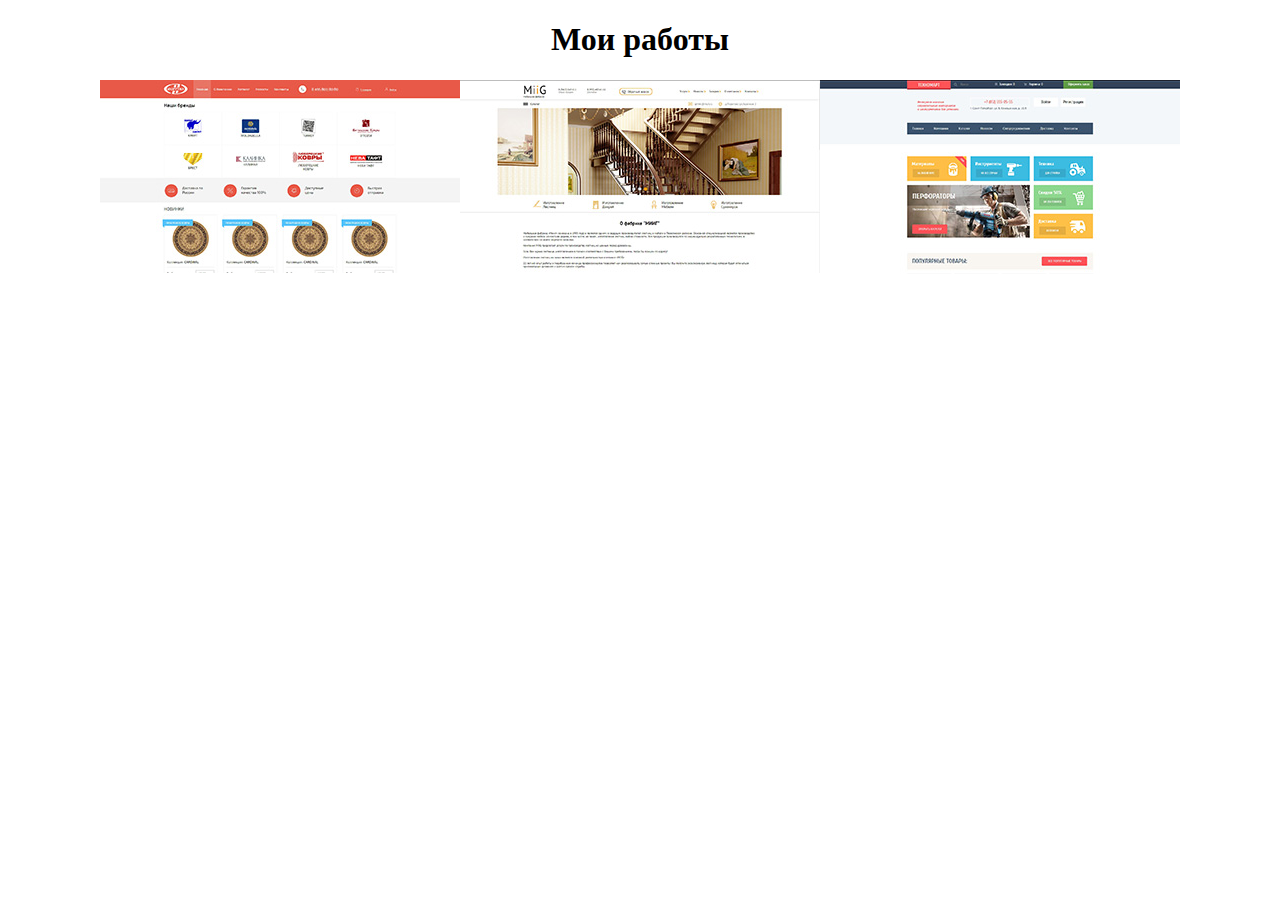
<file: index.html>
<!DOCTYPE html>
<html lang="en">
<head>
    <meta charset="UTF-8">
    <meta name="viewport" content="width=device-width, initial-scale=1.0">
    <meta http-equiv="X-UA-Compatible" content="ie=edge">
    <title>Портфолио Святослава Лунина</title>

	<link rel="stylesheet" href="css/style.css">
</head>
<body>
    <h1>Мои работы</h1>
    <div class="works-block">
        <div class="works-block__item">
            <div class="works-block__img">
                <a href="carpets/index.html">
                    <img src="img/carpets.jpg" alt="Сайт ковров">
                </a>
            </div>
        </div>
        <div class="works-block__item">
                <div class="works-block__img">
                    <a href="mebel/index.html">
                        <img src="img/mebel.jpg" alt="Сайт мебельной фабрики">
                    </a>
                </div>
        </div>
        <div class="works-block__item">
                <div class="works-block__img">
                    <a href="technomart/index.html">
                        <img src="img/texnomart.jpg" alt="Сайт интернет-магазина Техномарт">
                    </a>
                </div>
        </div>
        
    </div>
</body>
</html>
</file>
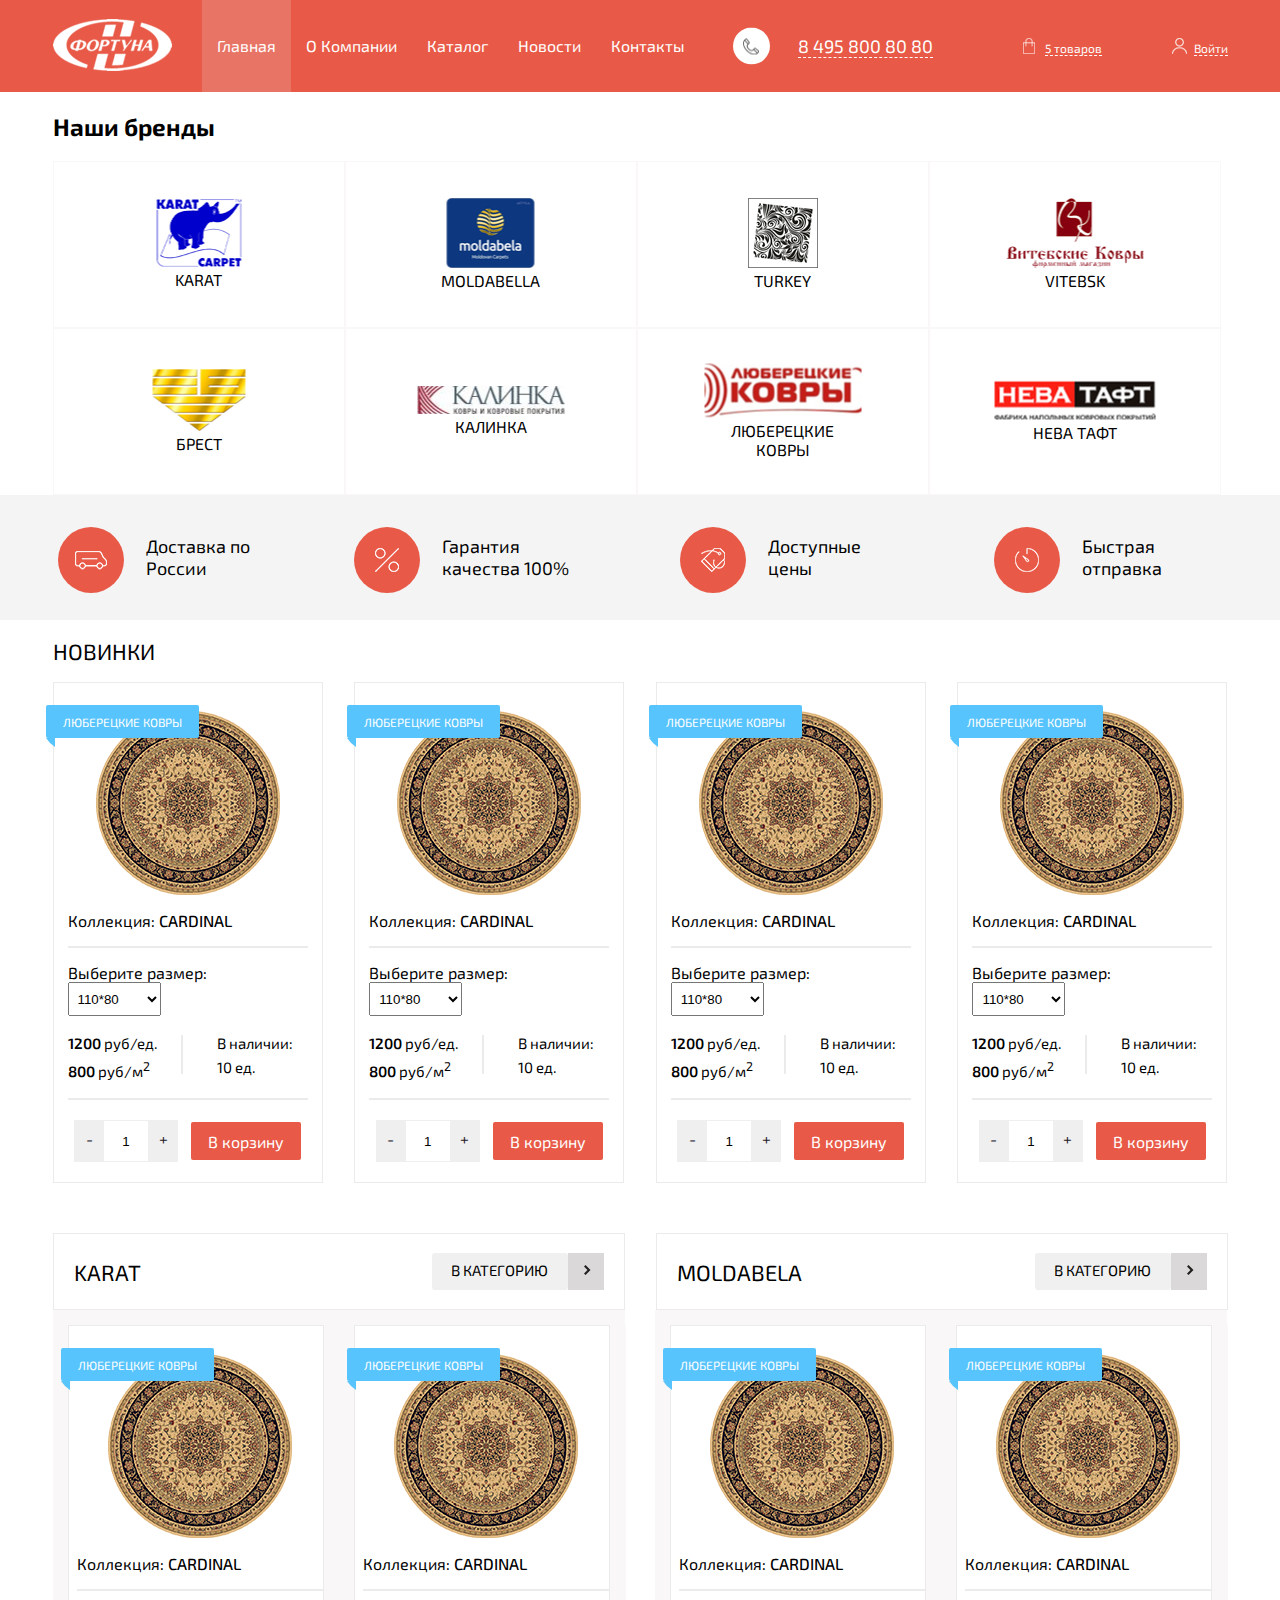
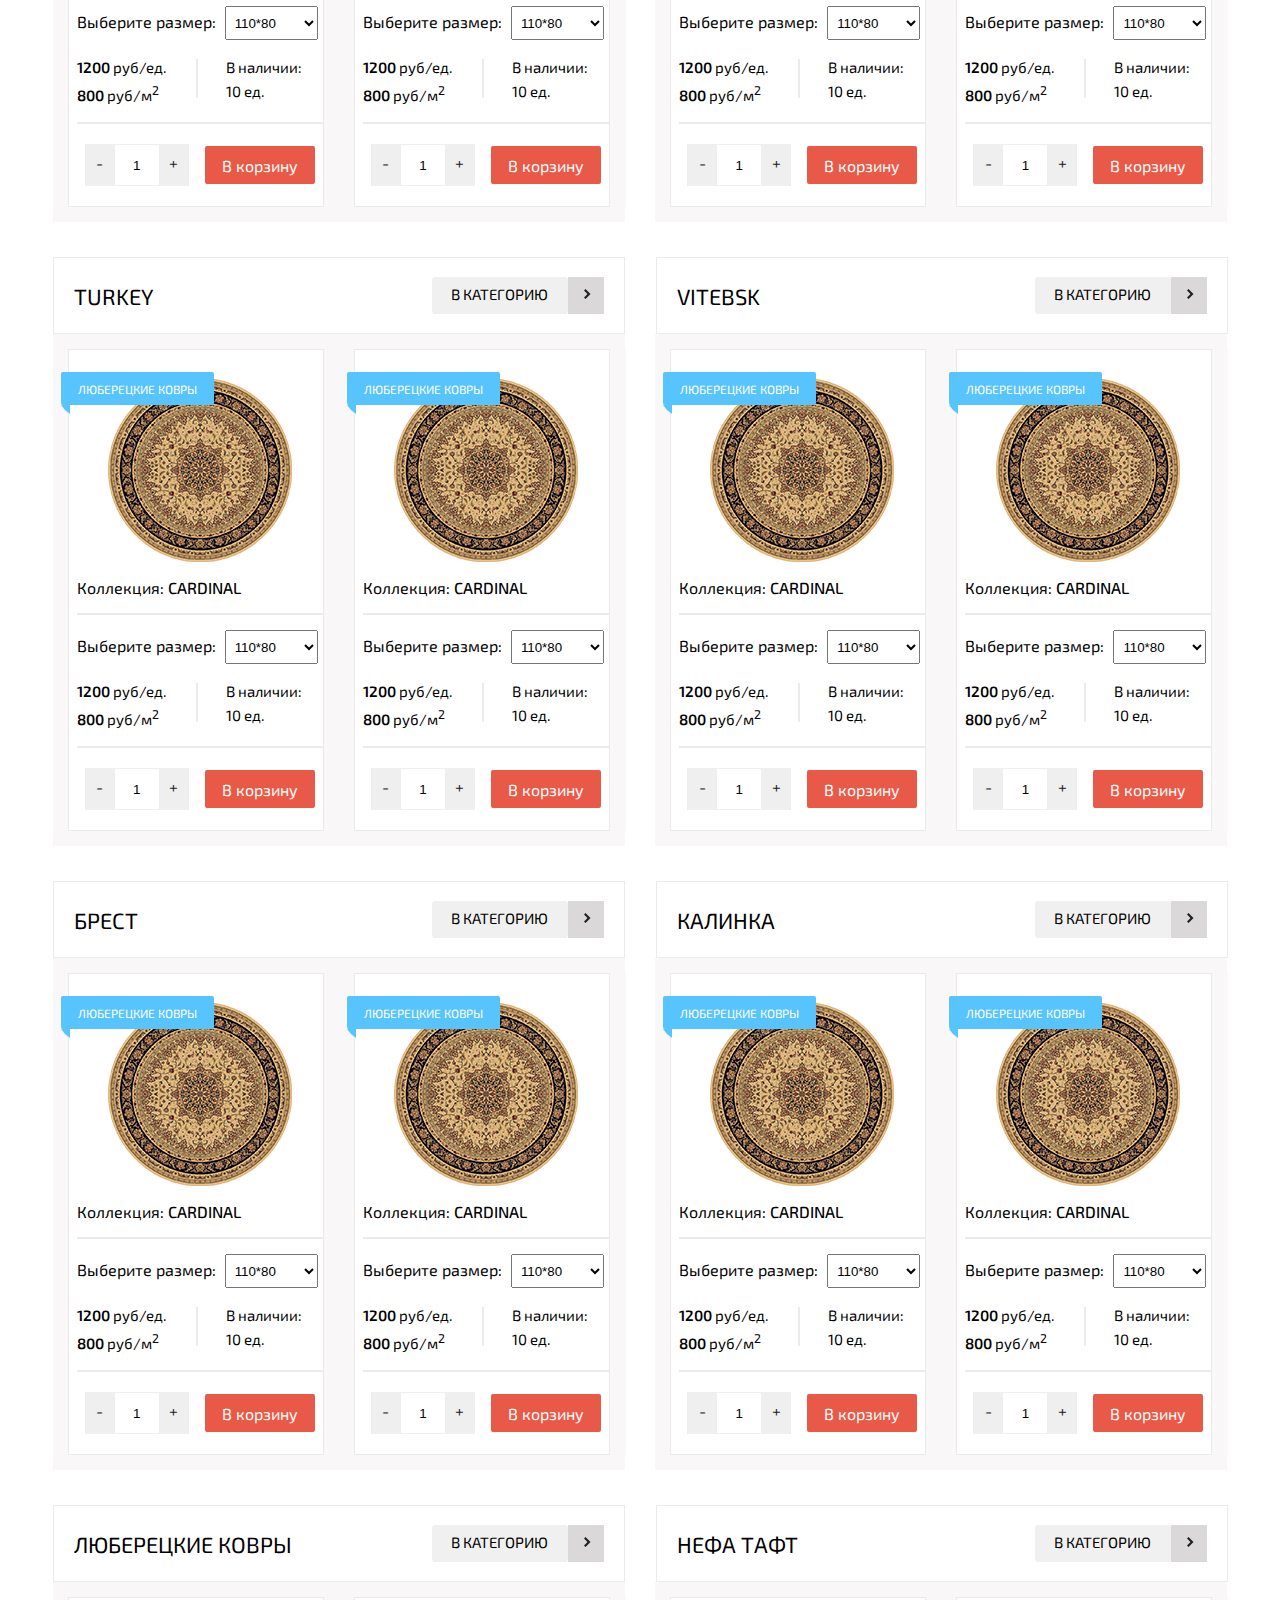
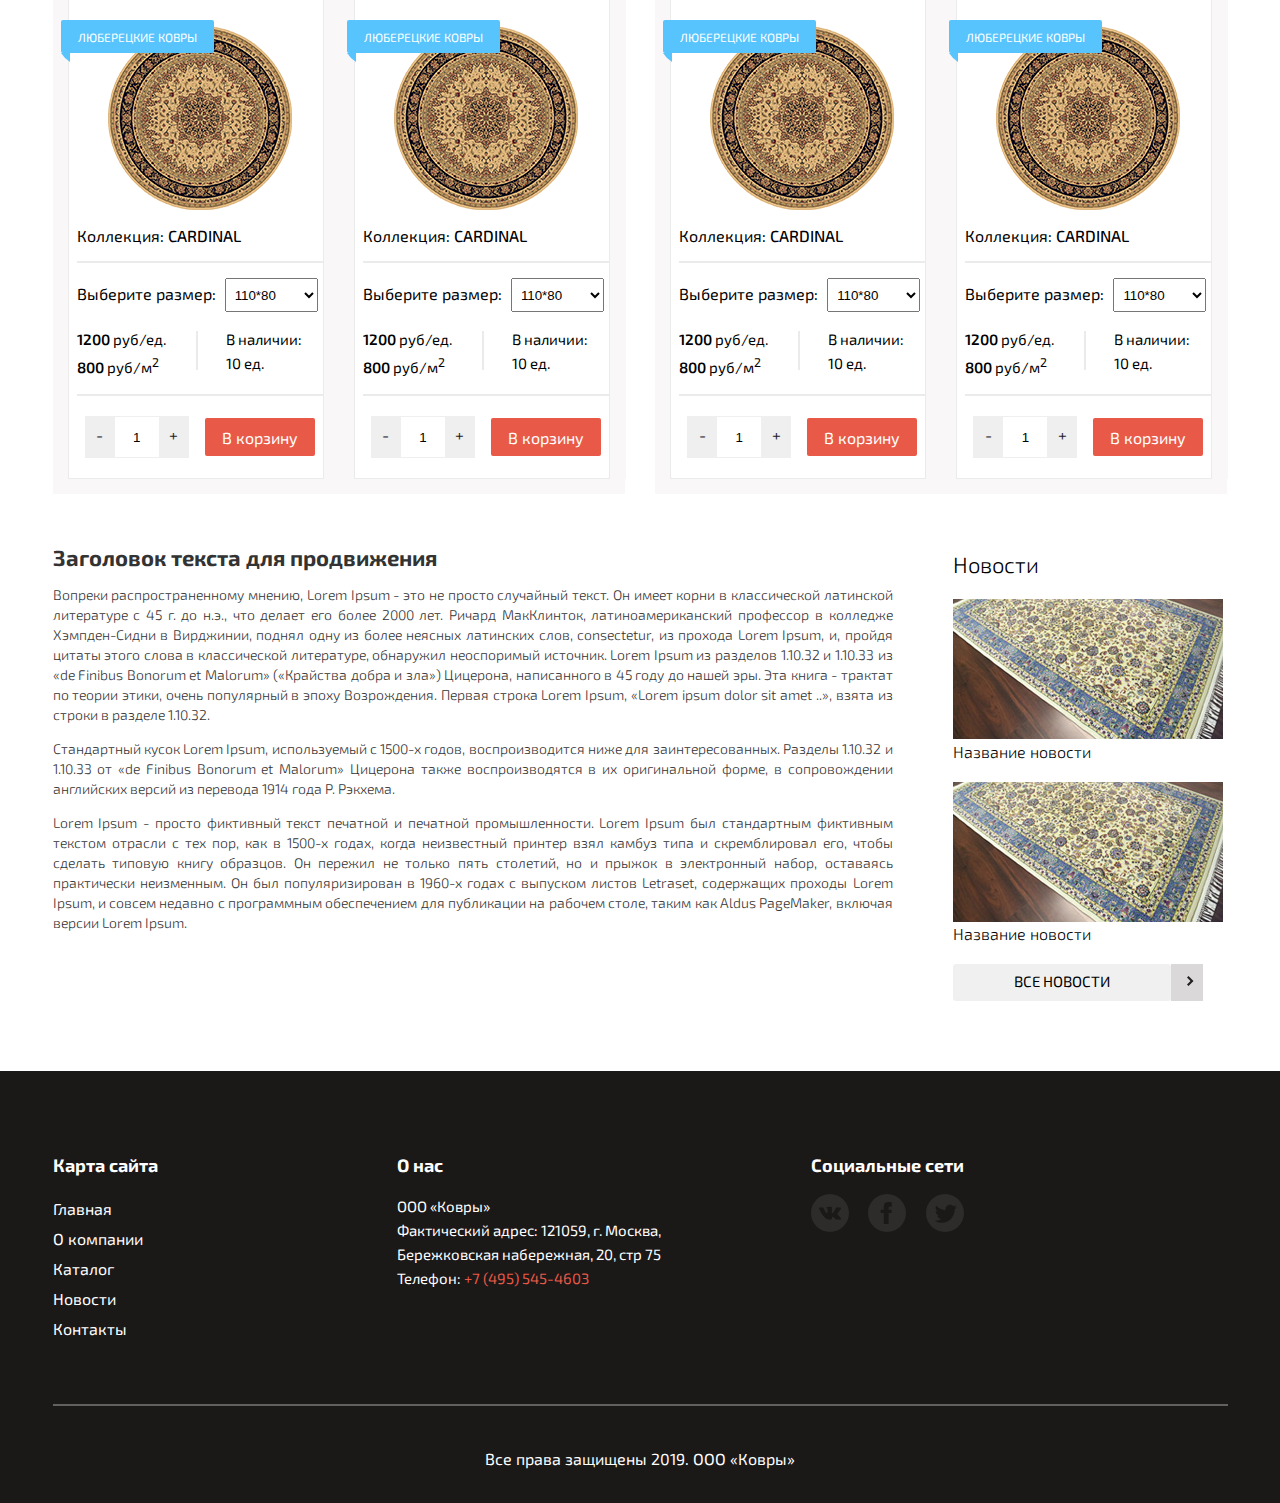
<file: carpets/index.html>
<!DOCTYPE html>
<html lang="ru">

<head>
	<meta charset="utf-8">
	<title>Магазин ковров</title>
	<link rel="stylesheet" href="css/style.css">

	<link href="https://fonts.googleapis.com/css?family=Exo+2:300,400,500,600&amp;subset=cyrillic" rel="stylesheet">
</head>

<body>
	<header class="header">
		<div class="container">
			<div class="header_elements">
				<a class="logo" href="#">
					<img src="img/logo_header.png" width="119" height="52">
				</a>
				<nav class="navigation">
					<ul class="menu_header">
						<li><a href="" class="active">Главная</a></li>
						<li><a href="">О Компании</a></li>
						<li><a href="">Каталог</a></li>
						<li><a href="">Новости</a></li>
						<li><a href="">Контакты</a></li>
					</ul>
				</nav>
				<div class="phone"><a href="tel:+7(495) 800 80 80"> 8 495 800 80 80</a></div>
				<div class="basket"><a href="#">5 товаров</a></div>
				<div class="login"><a href="#"> Войти</a></div>
			</div>
		</div>
	</header>
	<section class="content">
		<div class="container">
			<section class="brands">
				<h2>Наши бренды</h2>
				<div class="brands_block">
					<div class="brands_item">
						<div class="brands_img">
							<a href="#"><img src="img/brands/karat.png" width="85" height="68" alt="Karat"></a>
							<div class="brands_text">Karat</div>
						</div>
					</div>
					<div class="brands_item">
						<div class="brands_img">
							<a href="#"><img src="img/brands/molda.png" width="88" height="70" alt="Moldabella"></a>
							<div class="brands_text">Moldabella</div>
						</div>
					</div>
					<div class="brands_item">
						<div class="brands_img">
							<a href="#"><img src="img/brands/turkey.png" width="70" height="70" alt="Turkey"></a>
							<div class="brands_text">Turkey</div>
						</div>

					</div>
					<div class="brands_item">
						<div class="brands_img">
							<a href="#"><img src="img/brands/vitebsk.png" width="137" height="70" alt="Vitebsk"></a>
							<div class="brands_text">Vitebsk</div>
						</div>

					</div>
					<div class="brands_item">
						<div class="brands_img">
							<a href="#"><img src="img/brands/brest.png" width="93" height="62" alt="Брест"></a>
							<div class="brands_text">Брест</div>
						</div>

					</div>
					<div class="brands_item">
						<div class="brands_img">
							<a href="#"><img src="img/brands/kalinka.png" width="147" height="28" alt="Калинка"></a>
							<div class="brands_text">Калинка</div>
						</div>

					</div>
					<div class="brands_item">
						<div class="brands_img">
							<a href="#"><img src="img/brands/luber.png" width="157" height="54" alt="Люберецкие ковры"></a>
							<div class="brands_text">Люберецкие ковры</div>
						</div>

					</div>
					<div class="brands_item">
						<div class="brands_img">
							<a href="#"><img src="img/brands/neva.png" width="161" height="39" alt="Нева Тафт"></a>
							<div class="brands_text">Нева Тафт</div>
						</div>

					</div>
				</div>
			</section>
		</div>
	</section>
	<section class="feature">
		<div class="container">
			<div class="feature_section">
				<div class="feature_item">
					<div class="block_img">
						<div class="feature_img">

						</div>
					</div>
					<div class="feature_block">
						<div class="feature_text">
							<span>Доставка по<br>России</span>
						</div>
					</div>
				</div>
				<div class="feature_item">
					<div class="block_img">
						<div class="feature_img percent">

						</div>
					</div>
					<div class="feature_block">
						<div class="feature_text">
							<span>Гарантия <br>качества 100%</span>
						</div>
					</div>
				</div>
				<div class="feature_item">
					<div class="block_img">
						<div class="feature_img price">

						</div>
					</div>
					<div class="feature_block">
						<div class="feature_text">
							<span>Доступные <br>цены</span>
						</div>
					</div>
				</div>
				<div class="feature_item">
					<div class="block_img">
						<div class="feature_img fast">

						</div>
					</div>
					<div class="feature_block">
						<div class="feature_text">
							<span>Быстрая <br>отправка</span>
						</div>
					</div>
				</div>
			</div>
		</div>
	</section>
	<section>
		<div class="container">
			<h2 class="item_title">Новинки</h2>
			<div class="new_all">
				<div class="item">
					<div class="item_name">
						<span>Люберецкие ковры</span>
					</div>
					<div class="item_pic">
						<img src="img/collection.png">
					</div>
					<div class="item_named">
						<p>Коллекция: <span>Cardinal</span></p>
					</div>
					<form action="" class="item_form">
						<label for="" class="item_label">Выберите размер:</label>
						<select class="item_option">
							<option>110*80</option>
						</select>
						<div class="price_available">
							<div class="item_price">
								<span>1200</span> руб/ед.<br>
								<span>800</span> руб/м<sup>2</sup>
							</div>
							<div class="item_available">
								<span>В наличии:</span><br>
								<span>10 ед.</span>
							</div>
						</div>
						<div class="count_cart">
							<div class="count">
								<div class="count_digit">
									<a href="#">-</a>
								</div>
								<input class="count_input" type="text" value="1" name="count" id="count">
								<div class="count_digit">
									<a href="#">+</a>
								</div>
							</div>
							<button class="btn">В корзину</button>
						</div>
					</form>
				</div>
				<div class="item">
					<div class="item_name">
						<span>Люберецкие ковры</span>
					</div>
					<div class="item_pic">
						<img src="img/collection.png">
					</div>
					<div class="item_named">
						<p>Коллекция: <span>Cardinal</span></p>
					</div>
					<form action="" class="item_form">
						<label for="" class="item_label">Выберите размер:</label>
						<select class="item_option">
							<option>110*80</option>
						</select>
						<div class="price_available">
							<div class="item_price">
								<span>1200</span> руб/ед.<br>
								<span>800</span> руб/м<sup>2</sup>
							</div>
							<div class="item_available">
								<span>В наличии:</span><br>
								<span>10 ед.</span>
							</div>
						</div>
						<div class="count_cart">
							<div class="count">
								<div class="count_digit">
									<a href="#">-</a>
								</div>
								<input class="count_input" type="text" value="1" name="count" id="count">
								<div class="count_digit">
									<a href="#">+</a>
								</div>
							</div>
							<button class="btn">В корзину</button>
						</div>
					</form>
				</div>
				<div class="item">
					<div class="item_name">
						<span>Люберецкие ковры</span>
					</div>
					<div class="item_pic">
						<img src="img/collection.png">
					</div>
					<div class="item_named">
						<p>Коллекция: <span>Cardinal</span></p>
					</div>
					<form action="" class="item_form">
						<label for="" class="item_label">Выберите размер:</label>
						<select class="item_option">
							<option>110*80</option>
						</select>
						<div class="price_available">
							<div class="item_price">
								<span>1200</span> руб/ед.<br>
								<span>800</span> руб/м<sup>2</sup>
							</div>
							<div class="item_available">
								<span>В наличии:</span><br>
								<span>10 ед.</span>
							</div>
						</div>
						<div class="count_cart">
							<div class="count">
								<div class="count_digit">
									<a href="#">-</a>
								</div>
								<input class="count_input" type="text" value="1" name="count" id="count">
								<div class="count_digit">
									<a href="#">+</a>
								</div>
							</div>
							<button class="btn">В корзину</button>
						</div>
					</form>
				</div>
				<div class="item">
					<div class="item_name">
						<span>Люберецкие ковры</span>
					</div>
					<div class="item_pic">
						<img src="img/collection.png">
					</div>
					<div class="item_named">
						<p>Коллекция: <span>Cardinal</span></p>
					</div>
					<form action="" class="item_form">
						<label for="" class="item_label">Выберите размер:</label>
						<select class="item_option">
							<option>110*80</option>
						</select>
						<div class="price_available">
							<div class="item_price">
								<span>1200</span> руб/ед.<br>
								<span>800</span> руб/м<sup>2</sup>
							</div>
							<div class="item_available">
								<span>В наличии:</span><br>
								<span>10 ед.</span>
							</div>
						</div>
						<div class="count_cart">
							<div class="count">
								<div class="count_digit">
									<a href="#">-</a>
								</div>
								<input class="count_input" type="text" value="1" name="count" id="count">
								<div class="count_digit">
									<a href="#">+</a>
								</div>
							</div>
							<button class="btn">В корзину</button>
						</div>
					</form>
				</div>
			</div>
		</div>
	</section>
	<section>
		<div class="container">
			<div class="block_container">
				<div class="block_name">
					<div class="title_block">
						<h2 class="item_title">Karat</h2>
					</div>
					<div class="category">
						<div class="category_text">
							В категорию
						</div>
						<div class="category_arrow">
							<a href="#">
								<svg class="icon icon-embed">
									<use xlink:href="#icon-embed"></use>
									<symbol id="icon-embed" viewBox="0 0 32 32">
										<title>embed</title>
										<path d="M18 23l3 3 10-10-10-10-3 3 7 7z"></path>
									</symbol>
								</svg>
							</a>
						</div>
					</div>
				</div>
				<div class="block_name">
					<div class="title_block">
						<h2 class="item_title">Moldabela</h2>
					</div>
					<div class="category">
						<div class="category_text">
							В категорию
						</div>
						<div class="category_arrow">
							<a href="#">
								<svg class="icon icon-embed">
									<use xlink:href="#icon-embed"></use>
									<symbol id="icon-embed" viewBox="0 0 32 32">
										<title>embed</title>
										<path d="M18 23l3 3 10-10-10-10-3 3 7 7z"></path>
									</symbol>
								</svg>
							</a>
						</div>
					</div>
				</div>
			</div>

			<div class="new_all old_all">
				<div class="item item_old">
					<div class="item_name">
						<span>Люберецкие ковры</span>
					</div>
					<div class="item_pic">
						<img src="img/collection.png">
					</div>
					<div class="item_named">
						<p>Коллекция: <span>Cardinal</span></p>
					</div>
					<form action="" class="item_form">
						<label for="" class="item_label">Выберите размер:</label>
						<select class="item_option">
							<option>110*80</option>
						</select>
						<div class="price_available">
							<div class="item_price">
								<span>1200</span> руб/ед.<br>
								<span>800</span> руб/м<sup>2</sup>
							</div>
							<div class="item_available">
								<span>В наличии:</span><br>
								<span>10 ед.</span>
							</div>
						</div>
						<div class="count_cart">
							<div class="count">
								<div class="count_digit">
									<a href="#">-</a>
								</div>
								<input class="count_input" type="text" value="1" name="count" id="count">
								<div class="count_digit">
									<a href="#">+</a>
								</div>
							</div>
							<button class="btn">В корзину</button>
						</div>
					</form>
				</div>
				<div class="item item_old">
					<div class="item_name">
						<span>Люберецкие ковры</span>
					</div>
					<div class="item_pic">
						<img src="img/collection.png">
					</div>
					<div class="item_named">
						<p>Коллекция: <span>Cardinal</span></p>
					</div>
					<form action="" class="item_form">
						<label for="" class="item_label">Выберите размер:</label>
						<select class="item_option">
							<option>110*80</option>
						</select>
						<div class="price_available">
							<div class="item_price">
								<span>1200</span> руб/ед.<br>
								<span>800</span> руб/м<sup>2</sup>
							</div>
							<div class="item_available">
								<span>В наличии:</span><br>
								<span>10 ед.</span>
							</div>
						</div>
						<div class="count_cart">
							<div class="count">
								<div class="count_digit">
									<a href="#">-</a>
								</div>
								<input class="count_input" type="text" value="1" name="count" id="count">
								<div class="count_digit">
									<a href="#">+</a>
								</div>
							</div>
							<button class="btn">В корзину</button>
						</div>
					</form>
				</div>

				<div class="item item_old">
					<div class="item_name">
						<span>Люберецкие ковры</span>
					</div>
					<div class="item_pic">
						<img src="img/collection.png">
					</div>
					<div class="item_named">
						<p>Коллекция: <span>Cardinal</span></p>
					</div>
					<form action="" class="item_form">
						<label for="" class="item_label">Выберите размер:</label>
						<select class="item_option">
							<option>110*80</option>
						</select>
						<div class="price_available">
							<div class="item_price">
								<span>1200</span> руб/ед.<br>
								<span>800</span> руб/м<sup>2</sup>
							</div>
							<div class="item_available">
								<span>В наличии:</span><br>
								<span>10 ед.</span>
							</div>
						</div>
						<div class="count_cart">
							<div class="count">
								<div class="count_digit">
									<a href="#">-</a>
								</div>
								<input class="count_input" type="text" value="1" name="count" id="count">
								<div class="count_digit">
									<a href="#">+</a>
								</div>
							</div>
							<button class="btn">В корзину</button>
						</div>
					</form>
				</div>
				<div class="item item_old">
					<div class="item_name">
						<span>Люберецкие ковры</span>
					</div>
					<div class="item_pic">
						<img src="img/collection.png">
					</div>
					<div class="item_named">
						<p>Коллекция: <span>Cardinal</span></p>
					</div>
					<form action="" class="item_form">
						<label for="" class="item_label">Выберите размер:</label>
						<select class="item_option">
							<option>110*80</option>
						</select>
						<div class="price_available">
							<div class="item_price">
								<span>1200</span> руб/ед.<br>
								<span>800</span> руб/м<sup>2</sup>
							</div>
							<div class="item_available">
								<span>В наличии:</span><br>
								<span>10 ед.</span>
							</div>
						</div>
						<div class="count_cart">
							<div class="count">
								<div class="count_digit">
									<a href="#">-</a>
								</div>
								<input class="count_input" type="text" value="1" name="count" id="count">
								<div class="count_digit">
									<a href="#">+</a>
								</div>
							</div>
							<button class="btn">В корзину</button>
						</div>
					</form>
				</div>

			</div>
		</div>
	</section>
	<section>
		<div class="container">
			<div class="block_container">
				<div class="block_name">
					<div class="title_block">
						<h2 class="item_title">Turkey</h2>
					</div>
					<div class="category">
						<div class="category_text">
							В категорию
						</div>
						<div class="category_arrow">
							<a href="#">
								<svg class="icon icon-embed">
									<use xlink:href="#icon-embed"></use>
									<symbol id="icon-embed" viewBox="0 0 32 32">
										<title>embed</title>
										<path d="M18 23l3 3 10-10-10-10-3 3 7 7z"></path>
									</symbol>
								</svg>
							</a>
						</div>
					</div>
				</div>
				<div class="block_name">
					<div class="title_block">
						<h2 class="item_title">Vitebsk</h2>
					</div>
					<div class="category">
						<div class="category_text">
							В категорию
						</div>
						<div class="category_arrow">
							<a href="#">
								<svg class="icon icon-embed">
									<use xlink:href="#icon-embed"></use>
									<symbol id="icon-embed" viewBox="0 0 32 32">
										<title>embed</title>
										<path d="M18 23l3 3 10-10-10-10-3 3 7 7z"></path>
									</symbol>
								</svg>
							</a>
						</div>
					</div>
				</div>
			</div>

			<div class="new_all old_all">
				<div class="item item_old">
					<div class="item_name">
						<span>Люберецкие ковры</span>
					</div>
					<div class="item_pic">
						<img src="img/collection.png">
					</div>
					<div class="item_named">
						<p>Коллекция: <span>Cardinal</span></p>
					</div>
					<form action="" class="item_form">
						<label for="" class="item_label">Выберите размер:</label>
						<select class="item_option">
							<option>110*80</option>
						</select>
						<div class="price_available">
							<div class="item_price">
								<span>1200</span> руб/ед.<br>
								<span>800</span> руб/м<sup>2</sup>
							</div>
							<div class="item_available">
								<span>В наличии:</span><br>
								<span>10 ед.</span>
							</div>
						</div>
						<div class="count_cart">
							<div class="count">
								<div class="count_digit">
									<a href="#">-</a>
								</div>
								<input class="count_input" type="text" value="1" name="count" id="count">
								<div class="count_digit">
									<a href="#">+</a>
								</div>
							</div>
							<button class="btn">В корзину</button>
						</div>
					</form>
				</div>
				<div class="item item_old">
					<div class="item_name">
						<span>Люберецкие ковры</span>
					</div>
					<div class="item_pic">
						<img src="img/collection.png">
					</div>
					<div class="item_named">
						<p>Коллекция: <span>Cardinal</span></p>
					</div>
					<form action="" class="item_form">
						<label for="" class="item_label">Выберите размер:</label>
						<select class="item_option">
							<option>110*80</option>
						</select>
						<div class="price_available">
							<div class="item_price">
								<span>1200</span> руб/ед.<br>
								<span>800</span> руб/м<sup>2</sup>
							</div>
							<div class="item_available">
								<span>В наличии:</span><br>
								<span>10 ед.</span>
							</div>
						</div>
						<div class="count_cart">
							<div class="count">
								<div class="count_digit">
									<a href="#">-</a>
								</div>
								<input class="count_input" type="text" value="1" name="count" id="count">
								<div class="count_digit">
									<a href="#">+</a>
								</div>
							</div>
							<button class="btn">В корзину</button>
						</div>
					</form>
				</div>

				<div class="item item_old">
					<div class="item_name">
						<span>Люберецкие ковры</span>
					</div>
					<div class="item_pic">
						<img src="img/collection.png">
					</div>
					<div class="item_named">
						<p>Коллекция: <span>Cardinal</span></p>
					</div>
					<form action="" class="item_form">
						<label for="" class="item_label">Выберите размер:</label>
						<select class="item_option">
							<option>110*80</option>
						</select>
						<div class="price_available">
							<div class="item_price">
								<span>1200</span> руб/ед.<br>
								<span>800</span> руб/м<sup>2</sup>
							</div>
							<div class="item_available">
								<span>В наличии:</span><br>
								<span>10 ед.</span>
							</div>
						</div>
						<div class="count_cart">
							<div class="count">
								<div class="count_digit">
									<a href="#">-</a>
								</div>
								<input class="count_input" type="text" value="1" name="count" id="count">
								<div class="count_digit">
									<a href="#">+</a>
								</div>
							</div>
							<button class="btn">В корзину</button>
						</div>
					</form>
				</div>
				<div class="item item_old">
					<div class="item_name">
						<span>Люберецкие ковры</span>
					</div>
					<div class="item_pic">
						<img src="img/collection.png">
					</div>
					<div class="item_named">
						<p>Коллекция: <span>Cardinal</span></p>
					</div>
					<form action="" class="item_form">
						<label for="" class="item_label">Выберите размер:</label>
						<select class="item_option">
							<option>110*80</option>
						</select>
						<div class="price_available">
							<div class="item_price">
								<span>1200</span> руб/ед.<br>
								<span>800</span> руб/м<sup>2</sup>
							</div>
							<div class="item_available">
								<span>В наличии:</span><br>
								<span>10 ед.</span>
							</div>
						</div>
						<div class="count_cart">
							<div class="count">
								<div class="count_digit">
									<a href="#">-</a>
								</div>
								<input class="count_input" type="text" value="1" name="count" id="count">
								<div class="count_digit">
									<a href="#">+</a>
								</div>
							</div>
							<button class="btn">В корзину</button>
						</div>
					</form>
				</div>

			</div>
		</div>
	</section>
	<section>
		<div class="container">
			<div class="block_container">
				<div class="block_name">
					<div class="title_block">
						<h2 class="item_title">Брест</h2>
					</div>
					<div class="category">
						<div class="category_text">
							В категорию
						</div>
						<div class="category_arrow">
							<a href="#">
								<svg class="icon icon-embed">
									<use xlink:href="#icon-embed"></use>
									<symbol id="icon-embed" viewBox="0 0 32 32">
										<title>embed</title>
										<path d="M18 23l3 3 10-10-10-10-3 3 7 7z"></path>
									</symbol>
								</svg>
							</a>
						</div>
					</div>
				</div>
				<div class="block_name">
					<div class="title_block">
						<h2 class="item_title">Калинка</h2>
					</div>
					<div class="category">
						<div class="category_text">
							В категорию
						</div>
						<div class="category_arrow">
							<a href="#">
								<svg class="icon icon-embed">
									<use xlink:href="#icon-embed"></use>
									<symbol id="icon-embed" viewBox="0 0 32 32">
										<title>embed</title>
										<path d="M18 23l3 3 10-10-10-10-3 3 7 7z"></path>
									</symbol>
								</svg>
							</a>
						</div>
					</div>
				</div>
			</div>

			<div class="new_all old_all">
				<div class="item item_old">
					<div class="item_name">
						<span>Люберецкие ковры</span>
					</div>
					<div class="item_pic">
						<img src="img/collection.png">
					</div>
					<div class="item_named">
						<p>Коллекция: <span>Cardinal</span></p>
					</div>
					<form action="" class="item_form">
						<label for="" class="item_label">Выберите размер:</label>
						<select class="item_option">
							<option>110*80</option>
						</select>
						<div class="price_available">
							<div class="item_price">
								<span>1200</span> руб/ед.<br>
								<span>800</span> руб/м<sup>2</sup>
							</div>
							<div class="item_available">
								<span>В наличии:</span><br>
								<span>10 ед.</span>
							</div>
						</div>
						<div class="count_cart">
							<div class="count">
								<div class="count_digit">
									<a href="#">-</a>
								</div>
								<input class="count_input" type="text" value="1" name="count" id="count">
								<div class="count_digit">
									<a href="#">+</a>
								</div>
							</div>
							<button class="btn">В корзину</button>
						</div>
					</form>
				</div>
				<div class="item item_old">
					<div class="item_name">
						<span>Люберецкие ковры</span>
					</div>
					<div class="item_pic">
						<img src="img/collection.png">
					</div>
					<div class="item_named">
						<p>Коллекция: <span>Cardinal</span></p>
					</div>
					<form action="" class="item_form">
						<label for="" class="item_label">Выберите размер:</label>
						<select class="item_option">
							<option>110*80</option>
						</select>
						<div class="price_available">
							<div class="item_price">
								<span>1200</span> руб/ед.<br>
								<span>800</span> руб/м<sup>2</sup>
							</div>
							<div class="item_available">
								<span>В наличии:</span><br>
								<span>10 ед.</span>
							</div>
						</div>
						<div class="count_cart">
							<div class="count">
								<div class="count_digit">
									<a href="#">-</a>
								</div>
								<input class="count_input" type="text" value="1" name="count" id="count">
								<div class="count_digit">
									<a href="#">+</a>
								</div>
							</div>
							<button class="btn">В корзину</button>
						</div>
					</form>
				</div>

				<div class="item item_old">
					<div class="item_name">
						<span>Люберецкие ковры</span>
					</div>
					<div class="item_pic">
						<img src="img/collection.png">
					</div>
					<div class="item_named">
						<p>Коллекция: <span>Cardinal</span></p>
					</div>
					<form action="" class="item_form">
						<label for="" class="item_label">Выберите размер:</label>
						<select class="item_option">
							<option>110*80</option>
						</select>
						<div class="price_available">
							<div class="item_price">
								<span>1200</span> руб/ед.<br>
								<span>800</span> руб/м<sup>2</sup>
							</div>
							<div class="item_available">
								<span>В наличии:</span><br>
								<span>10 ед.</span>
							</div>
						</div>
						<div class="count_cart">
							<div class="count">
								<div class="count_digit">
									<a href="#">-</a>
								</div>
								<input class="count_input" type="text" value="1" name="count" id="count">
								<div class="count_digit">
									<a href="#">+</a>
								</div>
							</div>
							<button class="btn">В корзину</button>
						</div>
					</form>
				</div>
				<div class="item item_old">
					<div class="item_name">
						<span>Люберецкие ковры</span>
					</div>
					<div class="item_pic">
						<img src="img/collection.png">
					</div>
					<div class="item_named">
						<p>Коллекция: <span>Cardinal</span></p>
					</div>
					<form action="" class="item_form">
						<label for="" class="item_label">Выберите размер:</label>
						<select class="item_option">
							<option>110*80</option>
						</select>
						<div class="price_available">
							<div class="item_price">
								<span>1200</span> руб/ед.<br>
								<span>800</span> руб/м<sup>2</sup>
							</div>
							<div class="item_available">
								<span>В наличии:</span><br>
								<span>10 ед.</span>
							</div>
						</div>
						<div class="count_cart">
							<div class="count">
								<div class="count_digit">
									<a href="#">-</a>
								</div>
								<input class="count_input" type="text" value="1" name="count" id="count">
								<div class="count_digit">
									<a href="#">+</a>
								</div>
							</div>
							<button class="btn">В корзину</button>
						</div>
					</form>
				</div>

			</div>
		</div>
	</section>
	<section>
		<div class="container">
			<div class="block_container">
				<div class="block_name">
					<div class="title_block">
						<h2 class="item_title">Люберецкие ковры</h2>
					</div>
					<div class="category">
						<div class="category_text">
							В категорию
						</div>
						<div class="category_arrow">
							<a href="#">
								<svg class="icon icon-embed">
									<use xlink:href="#icon-embed"></use>
									<symbol id="icon-embed" viewBox="0 0 32 32">
										<title>embed</title>
										<path d="M18 23l3 3 10-10-10-10-3 3 7 7z"></path>
									</symbol>
								</svg>
							</a>
						</div>
					</div>
				</div>
				<div class="block_name">
					<div class="title_block">
						<h2 class="item_title">Нефа тафт</h2>
					</div>
					<div class="category">
						<div class="category_text">
							В категорию
						</div>
						<div class="category_arrow">
							<a href="#">
								<svg class="icon icon-embed">
									<use xlink:href="#icon-embed"></use>
									<symbol id="icon-embed" viewBox="0 0 32 32">
										<title>embed</title>
										<path d="M18 23l3 3 10-10-10-10-3 3 7 7z"></path>
									</symbol>
								</svg>
							</a>
						</div>
					</div>
				</div>
			</div>

			<div class="new_all old_all">
				<div class="item item_old">
					<div class="item_name">
						<span>Люберецкие ковры</span>
					</div>
					<div class="item_pic">
						<img src="img/collection.png">
					</div>
					<div class="item_named">
						<p>Коллекция: <span>Cardinal</span></p>
					</div>
					<form action="" class="item_form">
						<label for="" class="item_label">Выберите размер:</label>
						<select class="item_option">
							<option>110*80</option>
						</select>
						<div class="price_available">
							<div class="item_price">
								<span>1200</span> руб/ед.<br>
								<span>800</span> руб/м<sup>2</sup>
							</div>
							<div class="item_available">
								<span>В наличии:</span><br>
								<span>10 ед.</span>
							</div>
						</div>
						<div class="count_cart">
							<div class="count">
								<div class="count_digit">
									<a href="#">-</a>
								</div>
								<input class="count_input" type="text" value="1" name="count" id="count">
								<div class="count_digit">
									<a href="#">+</a>
								</div>
							</div>
							<button class="btn">В корзину</button>
						</div>
					</form>
				</div>
				<div class="item item_old">
					<div class="item_name">
						<span>Люберецкие ковры</span>
					</div>
					<div class="item_pic">
						<img src="img/collection.png">
					</div>
					<div class="item_named">
						<p>Коллекция: <span>Cardinal</span></p>
					</div>
					<form action="" class="item_form">
						<label for="" class="item_label">Выберите размер:</label>
						<select class="item_option">
							<option>110*80</option>
						</select>
						<div class="price_available">
							<div class="item_price">
								<span>1200</span> руб/ед.<br>
								<span>800</span> руб/м<sup>2</sup>
							</div>
							<div class="item_available">
								<span>В наличии:</span><br>
								<span>10 ед.</span>
							</div>
						</div>
						<div class="count_cart">
							<div class="count">
								<div class="count_digit">
									<a href="#">-</a>
								</div>
								<input class="count_input" type="text" value="1" name="count" id="count">
								<div class="count_digit">
									<a href="#">+</a>
								</div>
							</div>
							<button class="btn">В корзину</button>
						</div>
					</form>
				</div>

				<div class="item item_old">
					<div class="item_name">
						<span>Люберецкие ковры</span>
					</div>
					<div class="item_pic">
						<img src="img/collection.png">
					</div>
					<div class="item_named">
						<p>Коллекция: <span>Cardinal</span></p>
					</div>
					<form action="" class="item_form">
						<label for="" class="item_label">Выберите размер:</label>
						<select class="item_option">
							<option>110*80</option>
						</select>
						<div class="price_available">
							<div class="item_price">
								<span>1200</span> руб/ед.<br>
								<span>800</span> руб/м<sup>2</sup>
							</div>
							<div class="item_available">
								<span>В наличии:</span><br>
								<span>10 ед.</span>
							</div>
						</div>
						<div class="count_cart">
							<div class="count">
								<div class="count_digit">
									<a href="#">-</a>
								</div>
								<input class="count_input" type="text" value="1" name="count" id="count">
								<div class="count_digit">
									<a href="#">+</a>
								</div>
							</div>
							<button class="btn">В корзину</button>
						</div>
					</form>
				</div>
				<div class="item item_old">
					<div class="item_name">
						<span>Люберецкие ковры</span>
					</div>
					<div class="item_pic">
						<img src="img/collection.png">
					</div>
					<div class="item_named">
						<p>Коллекция: <span>Cardinal</span></p>
					</div>
					<form action="" class="item_form">
						<label for="" class="item_label">Выберите размер:</label>
						<select class="item_option">
							<option>110*80</option>
						</select>
						<div class="price_available">
							<div class="item_price">
								<span>1200</span> руб/ед.<br>
								<span>800</span> руб/м<sup>2</sup>
							</div>
							<div class="item_available">
								<span>В наличии:</span><br>
								<span>10 ед.</span>
							</div>
						</div>
						<div class="count_cart">
							<div class="count">
								<div class="count_digit">
									<a href="#">-</a>
								</div>
								<input class="count_input" type="text" value="1" name="count" id="count">
								<div class="count_digit">
									<a href="#">+</a>
								</div>
							</div>
							<button class="btn">В корзину</button>
						</div>
					</form>
				</div>

			</div>
		</div>
	</section>
	<section class="texts_news">
		<div class="container">
			<div class="text_news">
				<div class="block_text">
					<h1>Заголовок текста для продвижения</h1>
					<p>Вопреки распространенному мнению, Lorem Ipsum - это не просто случайный текст. Он имеет корни в классической латинской литературе с 45 г. до н.э., что делает его более 2000 лет. Ричард МакКлинток, латиноамериканский профессор в колледже Хэмпден-Сидни в Вирджинии, поднял одну из более неясных латинских слов, consectetur, из прохода Lorem Ipsum, и, пройдя цитаты этого слова в классической литературе, обнаружил неоспоримый источник. Lorem Ipsum из разделов 1.10.32 и 1.10.33 из «de Finibus Bonorum et Malorum» («Крайства добра и зла») Цицерона, написанного в 45 году до нашей эры. Эта книга - трактат по теории этики, очень популярный в эпоху Возрождения. Первая строка Lorem Ipsum, «Lorem ipsum dolor sit amet ..», взята из строки в разделе 1.10.32.</p>
					<p>Стандартный кусок Lorem Ipsum, используемый с 1500-х годов, воспроизводится ниже для заинтересованных. Разделы 1.10.32 и 1.10.33 от «de Finibus Bonorum et Malorum» Цицерона также воспроизводятся в их оригинальной форме, в сопровождении английских версий из перевода 1914 года Р. Рэкхема.</p>
					<p>Lorem Ipsum - просто фиктивный текст печатной и печатной промышленности. Lorem Ipsum был стандартным фиктивным текстом отрасли с тех пор, как в 1500-х годах, когда неизвестный принтер взял камбуз типа и скремблировал его, чтобы сделать типовую книгу образцов. Он пережил не только пять столетий, но и прыжок в электронный набор, оставаясь практически неизменным. Он был популяризирован в 1960-х годах с выпуском листов Letraset, содержащих проходы Lorem Ipsum, и совсем недавно с программным обеспечением для публикации на рабочем столе, таким как Aldus PageMaker, включая версии Lorem Ipsum.</p>
				</div>  
				<div class="block_news">
					<h3>Новости</h3>
					<div class="news">
						<img src="img/news/layer_867.jpg" alt="Ковёр на полу">
						<h4>Название новости</h4>
					</div>
					<div class="news">
						<img src="img/news/layer_867.jpg" alt="Ковёр на полу">
						<h4>Название новости</h4>
					</div>
					<div class="all_news">
						<div class="category">
							<div class="category_text news_transition">
								Вcе новости
							</div>
							<div class="category_arrow">
								<a href="#">
									<svg class="icon icon-embed">
										<use xlink:href="#icon-embed"></use>
										<symbol id="icon-embed" viewBox="0 0 32 32">
											<title>embed</title>
											<path d="M18 23l3 3 10-10-10-10-3 3 7 7z"></path>
										</symbol>
									</svg>
								</a>
							</div>
						</div>
					</div>
				</div>
			</div>                      
		</div>
	</section>
	<footer class="footer">
		<div class="container">
			<div class="footer_block">
				<div class="footer_item">
					<h3 class="footer_header">Карта сайта</h3>
						<ul class="footer_list">
							<li>
								<a href="#">Главная</a>
							</li>
							<li>
								<a href="#">О компании</a>
							</li>
							<li>
								<a href="#">Каталог</a>
							</li>
							<li>
								<a href="#">Новости</a>
							</li>
							<li>
								<a href="#">Контакты</a>
							</li>
						</ul>
				</div>	
				<div class="footer_item">
					<h3 class="footer_header">О нас</h3>
					<p class="footer_text">ООО «Ковры»<br>
						Фактический адрес: 121059, г. Москва,<br>
						Бережковская набережная, 20, стр 75<br>
						Телефон: <a href="tel:+7 (495) 545-4603"><span class="footer_tel">+7 (495) 545-4603</span></a></p>
				</div>
				<div class="footer_item">
					<h3 class="footer_header">Социальные сети</h3>
					<ul class="social_links">
						<li>
							<a  href="">
								<svg xmlns="http://www.w3.org/2000/svg" class="social_link" width="38" height="38" viewBox="0 0 24 24">
									<path d="M12 0c-6.627 0-12 5.373-12 12s5.373 12 12 12 12-5.373 12-12-5.373-12-12-12zm6.344 16.163h-1.867c-1.055 
									0-1.232-.601-2.102-1.469-.785-.785-1.22-.183-1.202.935.006.297-.141.534-.495.534-1.105 
									0-2.694.156-4.304-1.58-1.647-1.779-3.374-5.348-3.374-5.699 0-.208.172-.301.459-.301h1.898c.503 
									0 .545.249.686.568.584 1.331 1.981 4.002 2.354 2.511.214-.856.301-2.839-.615-3.01-.52-.096.396-.652 1.722-.652.33 
									0 .688.035 1.054.12.673.156.676.458.666.898-.034 1.666-.235 2.786.204 3.069.419.271 1.521-1.502 2.104-2.871.159-.378.191-.632.643-.632h2.322c1.216 
									0-.159 1.748-1.21 3.112-.847 1.099-.802 1.12.183 2.034.701.651 1.53 1.54 1.53 2.043 0 .238-.186.39-.656.39z"/></svg>
							</a>
						</li>
						<li>
							<a href="">
									<svg xmlns="http://www.w3.org/2000/svg" class="social_link" width="38" height="38" viewBox="0 0 24 24"><path d="M12 0c-6.627 0-12 5.373-12 12s5.373 12 12 12 12-5.373 
										12-12-5.373-12-12-12zm3 8h-1.35c-.538 0-.65.221-.65.778v1.222h2l-.209 2h-1.791v7h-3v-7h-2v-2h2v-2.308c0-1.769.931-2.692 
										3.029-2.692h1.971v3z"/></svg>
							</a>
						</li>
						<li>
							<a href="">
									<svg xmlns="http://www.w3.org/2000/svg" class="social_link" width="38" height="38" viewBox="0 0 24 24"><path d="M12 0c-6.627 0-12 5.373-12 12s5.373 12 12 12 12-5.373 
										12-12-5.373-12-12-12zm6.066 9.645c.183 4.04-2.83 8.544-8.164 8.544-1.622 0-3.131-.476-4.402-1.291 
										1.524.18 3.045-.244 4.252-1.189-1.256-.023-2.317-.854-2.684-1.995.451.086.895.061 1.298-.049-1.381-.278-2.335-1.522-2.304-2.853.388.215.83.344 
										1.301.359-1.279-.855-1.641-2.544-.889-3.835 1.416 1.738 3.533 2.881 5.92 3.001-.419-1.796.944-3.527 2.799-3.527.825 0 1.572.349 2.096.907.654-.128 
										1.27-.368 1.824-.697-.215.671-.67 1.233-1.263 1.589.581-.07 1.135-.224 1.649-.453-.384.578-.87 1.084-1.433 1.489z"/></svg>
							</a>
						</li>                
					</ul>
				</div>
			</div>
			<hr class="footer_hr">
			<div class="footer_copyright">
				<span class="copyright_text">Все права защищены 2019. ООО «Ковры»</span>
			</div>	
		</div>
		
	</footer>

</body>

</html>
</file>
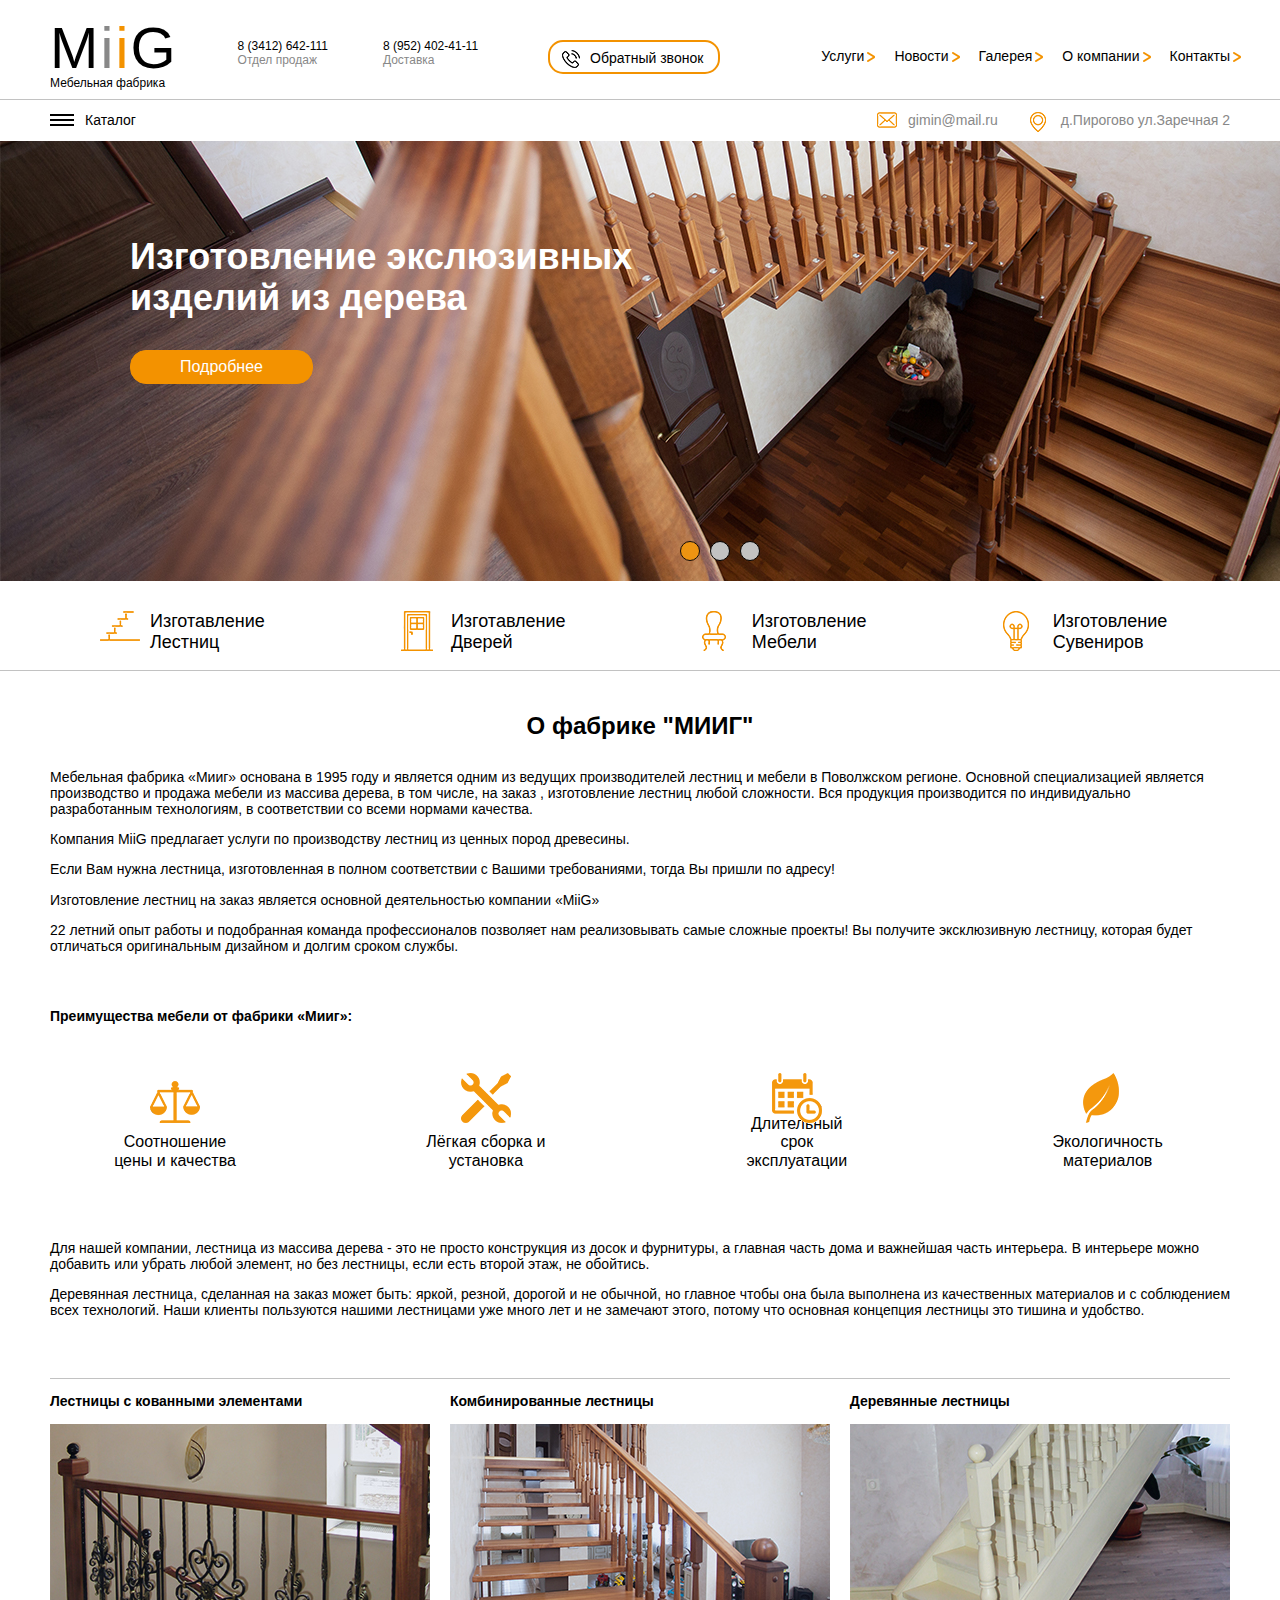
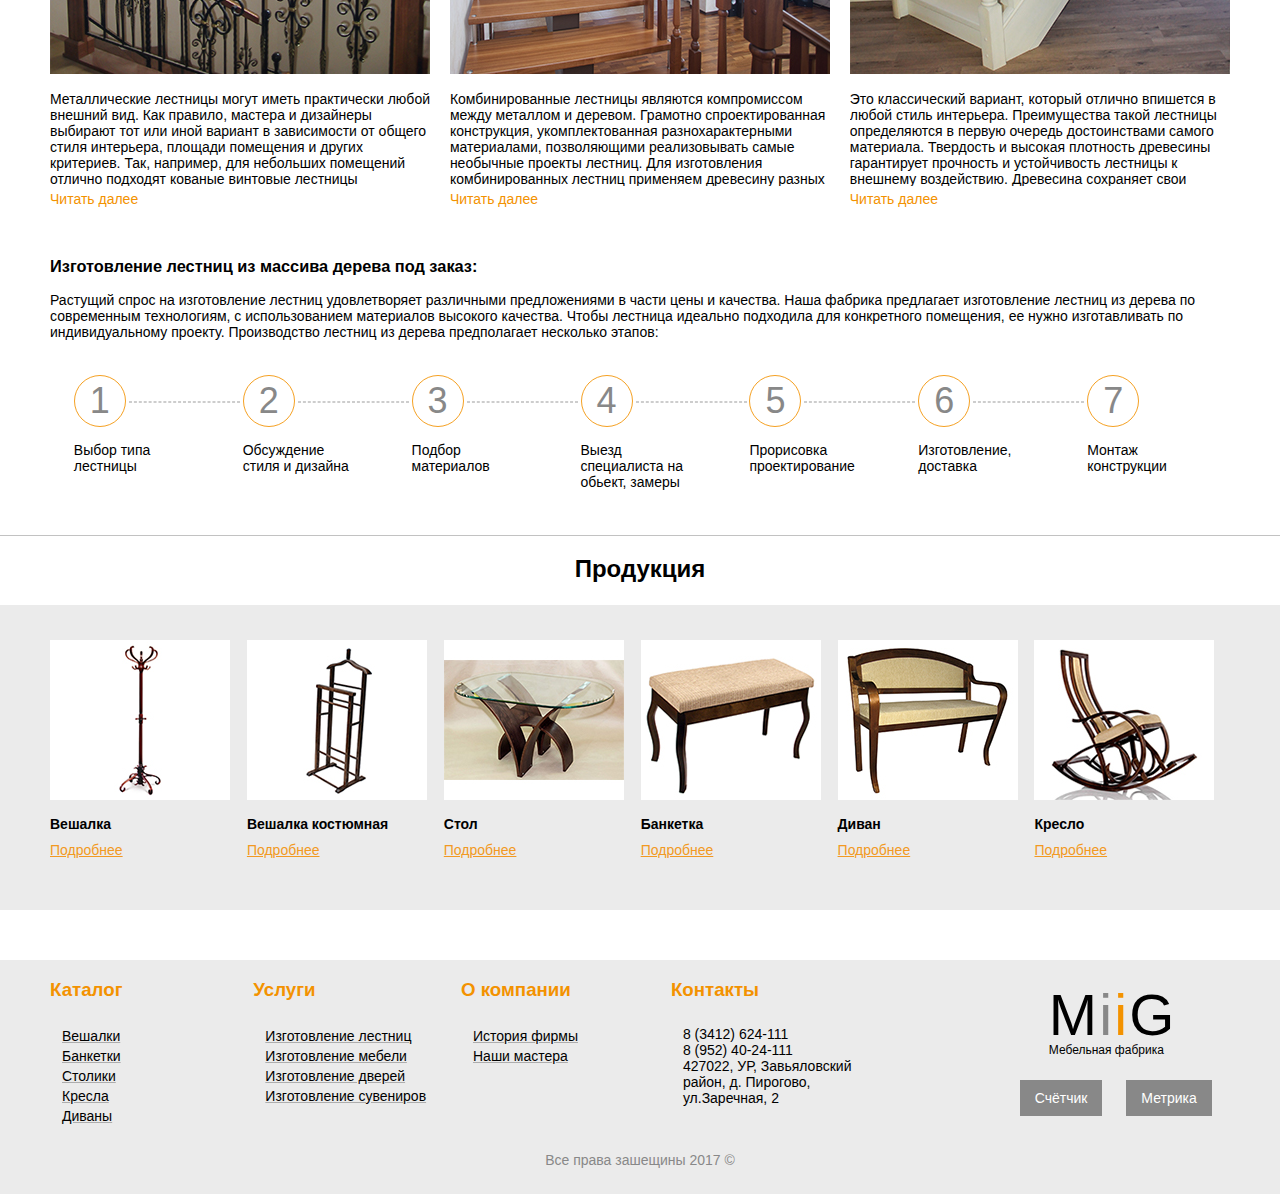
<file: mebel/index.html>
<!DOCTYPE html>
<html lang="ru">
<head>
	<meta charset="UTF-8">
	<title>MiiG Мебельная фабрика</title>
	<link rel="stylesheet" href="css/normalize.css">
	<link rel="stylesheet" href="css/style.css">
	<link href="https://fonts.googleapis.com/css?family=Cuprum:400,700&amp;subset=cyrillic" rel="stylesheet">
</head>
<body>
	<header class="header">
		<div class="container">
			<div class="header-top clearfix">
				<a href="#" class="header-logo logo clearfix">
					<span class="char1">M</span>
					<span class="char2">i</span>
					<span class="char3">i</span>
					<span class="char4">G</span>
					<p>Мебельная фабрика</p>
				</a>
				<div class="header-phone clearfix">
					<span class="phone">8 (3412) 642-111</span><br>
					<span class="text">Отдел продаж</span>
				</div>
				<div class="header-phone phone-two clearfix">
					<span class="phone">8 (952) 402-41-11</span><br>
					<span class="text">Доставка</span>
				</div>
				<div class="header-back-call clearfix">
					<a class="call" href="#">Обратный звонок</a>
				</div>
				<nav class="navigation clearfix">
					<ul class="menu">
						<li><a href="#">Услуги</a></li>
						<li><a href="#">Новости</a></li>
						<li><a href="#">Галерея</a></li>
						<li><a href="#">О компании</a></li>
						<li><a href="#">Контакты</a></li>
					</ul>
				</nav>
			</div>
		</div>
		<div class="header-cont">
			<div class="container">
				<a href="#" class="header-catalog clearfix">
					Каталог
				</a>
				<div class="mail-adress placeholder-cont">
					д.Пирогово ул.Заречная 2
				</div>
				<div class="mail-adress mail-cont">
					<a href="mailto:gimin@mail.ru">gimin@mail.ru</a>
				</div>
			</div>	

		</div>
		<!-- <div class="wrap">
			<input type="radio" name="slides" id="point1" checked>
			<input type="radio" name="slides" id="point2">
			<input type="radio" name="slides" id="point3">
			<div class="slider">
				<div class="slides img1">
					<div class="slider-text container">
						<h2>Изготовление экслюзивных<br>изделий из дерева</h2>
						<a class="button-more" href="#">Подробнее</a>
					</div>
				</div>
				<div class="slides img2"></div>
				<div class="slides img3"></div>
			</div>
			<div class="control">
				<label for="point1"></label>
				<label for="point2"></label>
				<label for="point3"></label>
			</div> 
		</div> -->
		<div class="slides">
			<div class="slide-block">
				<img src="img/slider1.jpg">
				<div class="slider-text container">
					<h2>Изготовление экслюзивных<br>изделий из дерева</h2>
					<a class="button-more" href="#">Подробнее</a>
				</div>
			</div>
			<div class="slide-block">
				<img src="img/slider2.jpg">
			</div>
			<div class="slide-block">
				<img src="img/slider3.jpg">
			</div>
		</div>
	</header>
	<section class="capabilities">
		<div class="container">
			<ul class="cap-list">
					<li class="cap-item stairs">
						<a href="#">Изготавление Лестниц</a>
					</li>
					<li class="cap-item door">
						<a href="#">Изготавление Дверей</a>
					</li>
					<li class="cap-item chair">
						<a href="#">Изготовление Мебели</a>
					</li>
					<li class="cap-item lamp">
						<a href="#">Изготовление Сувениров</a>
					</li>
			</ul>
		</div>
	</section>
	<section class="about">
		<div class="container">
			<div class="text">
				<div class="title text-title">
					<h2>О фабрике "МИИГ"</h2>
				</div>
				<p>Мебельная фабрика «Мииг» основана в 1995 году и является одним из ведущих производителей лестниц и мебели в Поволжском регионе. Основной специализацией является производство и продажа мебели из массива дерева, в том числе, на заказ , изготовление лестниц любой сложности. Вся продукция производится по индивидуально разработанным технологиям, в соответствии со всеми нормами качества.</p>
				<p>Компания MiiG предлагает услуги по производству лестниц из ценных пород древесины.</p>
				<p>Если Вам  нужна лестница, изготовленная в полном соответствии с Вашими требованиями, тогда Вы пришли по адресу!</p>
				<p>Изготовление лестниц на заказ является основной деятельностью компании «MiiG»</p>
				<p>22 летний опыт работы и подобранная команда профессионалов позволяет нам реализовывать самые сложные проекты! Вы получите эксклюзивную лестницу, которая будет отличаться оригинальным дизайном и долгим сроком службы.</p>
			</div>
			<div class="features">
				<div class="feateres-title">
					<h2>Преимущества мебели от фабрики «Мииг»:</h2>
				</div>
				<div class="features-block"> 
					<ul>
						<li class="features-item scale">Соотношение цены и качества</li>
						<li class="features-item screwdriver">Лёгкая сборка и установка</li>
						<li class="features-item calendar">Длительный срок эксплуатации</li>
						<li class="features-item leaf">Экологичность материалов</li>
					</ul>
				</div>
			</div>
			<div class="text">
				<p>Для нашей компании, лестница из массива   дерева -   это не   просто конструкция   из    досок и фурнитуры, а главная часть дома и важнейшая часть интерьера.  В интерьере можно добавить или убрать любой элемент, но без лестницы, если есть второй этаж, не обойтись.</p>
				<p>Деревянная лестница, сделанная на заказ может быть: яркой, резной, дорогой и не обычной, но главное чтобы она была выполнена из качественных материалов и с соблюдением всех технологий. Наши  клиенты пользуются нашими лестницами уже много лет и не замечают этого, потому что основная концепция лестницы это тишина и удобство.</p>
			</div>
		</div>
	</section>
	<section class="types">
		<div class="container">
			<div class="types-wrap">
				<div class="types-stairs">
					<h3>Лестницы с кованными элементами</h3>
					<img src="img/stairs1.jpg" width="380" height="250">
					<p>Металлические лестницы могут иметь практически любой внешний вид. Как правило, мастера и дизайнеры выбирают тот или иной вариант в зависимости от общего стиля интерьера, площади помещения и других критериев. Так, например, для небольших помещений отлично подходят кованые винтовые лестницы украшенные узором с волютами и спиралями. Такое решение позволяет максимально облегчить пространство и при этом лестничные пролеты не занимают много места...</p>
					<a  class="read-more" href="#">Читать далее</a>
				</div>
				<div class="types-stairs">
					<h3>Комбинированные лестницы</h3>
					<img src="img/stairs2.jpg" width="380" height="250">
					<p>Комбинированные лестницы являются компромиссом между металлом и деревом. Грамотно спроектированная конструкция, укомплектованная разнохарактерными материалами, позволяющими реализовывать самые необычные проекты лестниц.  Для изготовления комбинированных лестниц применяем древесину разных пород (бук, дуб, ясень, лиственница, береза и др.), металл, стекло, нержавейку разных сочетаниях. В одной лестнице может быть совмещено множество разных материалов в огромном количестве комбинаций. Где-то это обусловлено конструктивными или стилистическими особенностями, а где-то соображениями экономии. На выходе получатся стильное роскошное изделие с высоким уровнем прочности, удобства...</p>
					<a  class="read-more" href="#">Читать далее</a>
				</div>
				<div class="types-stairs">
					<h3>Деревянные лестницы</h3>
					<img src="img/stairs3.jpg" width="380" height="250">
					<p>Это классический вариант, который отлично впишется в любой стиль интерьера. Преимущества такой лестницы определяются в первую очередь достоинствами самого материала. Твердость и высокая плотность древесины гарантирует прочность и устойчивость лестницы к внешнему воздействию.
	 				Древесина сохраняет свои свойства на протяжении многих лет.
	 				Красивый внешний вид. Лестница из массива может быть максимально приближена по цвету к другим элементам интерьера благодаря использованию современных средств обработки древесины...</p>
					<a  class="read-more" href="#">Читать далее</a>
				</div>
			</div>
			<div class="stairs-order">
				<h3>Изготовление лестниц из массива дерева под заказ:</h3>
				<p>Растущий спрос на изготовление лестниц удовлетворяет различными предложениями в части цены и качества. Наша фабрика предлагает изготовление лестниц из дерева по современным технологиям, с использованием материалов высокого качества. Чтобы лестница идеально подходила для конкретного помещения, ее нужно изготавливать по индивидуальному проекту. Производство лестниц из дерева предполагает несколько этапов:</p>
			</div>
			<div class="numbers">
				<ul>
					<li>
						<div class="numbers-block">1</div>
						<span class="numbers-text">Выбор типа лестницы</span>
					</li>
					<li>
						<div class="numbers-block">2</div>
						<span class="numbers-text">Обсуждение стиля
						и дизайна </span>
					</li>
					<li>
						<div class="numbers-block">3</div>
						<span class="numbers-text">Подбор материалов</span>
					</li>
					<li>
						<div class="numbers-block">4</div>
						<span class="numbers-text">Выезд специалиста
						на обьект, замеры</span>
					</li>
					<li>
						<div class="numbers-block">5</div>
						<span class="numbers-text">Прорисовка проектирование</span>
					</li>
					<li>
						<div class="numbers-block">6</div>
						<span class="numbers-text">Изготовление, доставка</span>
					</li>
					<li><div class="numbers-block">7</div>
						<span class="numbers-text">Монтаж конструкции</span>
					</li>
				</ul>
			</div>
			
		</div>
	</section>
	<section class="product">
		<div class="title product-title">
					<h2>Продукция</h2>
			</div>
		<div class="container">
			<div class="product-block">
				<div class="product-img">
					<img src="img/hanger.jpg" width="180" height="160">
				</div>
				<div class="product-text">
					<span>Вешалка</span>
				</div>
				<a href="#">Подробнее</a>
			</div>
			<div class="product-block">
				<div class="product-img">
					<img src="img/coat-hanger.jpg" width="180" height="160">
				</div>
				<div class="product-text">
					<span>Вешалка костюмная</span>
				</div>
				<a href="#">Подробнее</a>
			</div>
			<div class="product-block">
				<div class="product-img">
					<img src="img/table.jpg" width="180" height="160">
				</div>
				<div class="product-text">
					<span>Стол</span>
				</div>
				<a href="#">Подробнее</a>
			</div>
			<div class="product-block">
				<div class="product-img">
					<img src="img/banquet.jpg" width="180" height="160">
				</div>
				<div class="product-text">
					<span>Банкетка</span>
				</div>
				<a href="#">Подробнее</a>
			</div>
			<div class="product-block">
				<div class="product-img">
					<img src="img/sofa.jpg" width="180" height="160">
				</div>
				<div class="product-text">
					<span>Диван</span>
				</div>
				<a href="#">Подробнее</a>
			</div>
			<div class="product-block">
				<div class="product-img">
					<img src="img/armchair.jpg" width="180" height="160">
				</div>
				<div class="product-text">
					<span>Кресло</span>
				</div>
				<a href="#">Подробнее</a>
			</div>
		</div>
	</section>
	<section class="white">
	</section>
	<footer class="footer">
		<div class="container">
			<div class="footer-block footer-block-one">
				<div class="footer-title">
					<h3>Каталог</h3>
				</div>
				<ul class="footer-list">
					<li>
						<a class="footer-link" href="#">Вешалки</a>
					</li>
					<li>
						<a class="footer-link" href="#">Банкетки</a>
					</li>
					<li>
						<a class="footer-link" href="#">Столики</a>
					</li>
					<li>
						<a class="footer-link" href="#">Кресла</a>
					</li>
					<li>
						<a class="footer-link" href="#">Диваны</a>
					</li>
				</ul>
			</div>
			<div class="footer-block footer-block-two">
				<div class="footer-title">
					<h3>Услуги</h3>
				</div>
				<ul class="footer-list">
					<li>
						<a class="footer-link" href="#">Изготовление лестниц</a>
					</li>
					<li>
						<a class="footer-link" href="#">Изготовление мебели</a>
					</li>
					<li>
						<a class="footer-link" href="#">Изготовление дверей</a>
					</li>
					<li>
						<a class="footer-link" href="#">Изготовление сувениров</a>
					</li>
				</ul>
			</div>
			<div class="footer-block footer-block-three">
				<div class="footer-title">
					<h3>О компании</h3>
				</div>

				<ul class="footer-list">
					<li>
						<a class="footer-link" href="#">История фирмы</a>
					</li>
					<li>
						<a class="footer-link" href="#">Наши мастера</a>
					</li>
				</ul>
			</div>
			<div class="footer-block footer-block-four">
				<div class="footer-title">
					<h3>Контакты</h3>
				</div>
				<div class="footer-list">
					<span>8 (3412) 624-111</span><br>
					<span>8 (952) 40-24-111</span><br>
					<span>427022, УР, Завьяловский район,
					д. Пирогово, ул.Заречная, 2</span>
				</div>
			</div>
			<div class="footer-block footer-block-five">
				<div class="footer-logo-btn">
					<a href="#" class="logo">
						<span class="char1">M</span>
						<span class="char2">i</span>
						<span class="char3">i</span>
						<span class="char4">G</span>
						<p>Мебельная фабрика</p>
					</a>
					<div class="footer-block-btn">
						<div class="footer-btn">
							<a class="btn" href="#">Счётчик</a>
						</div>
						<div class="footer-btn">
							<a class="btn" href="#">Метрика</a>
						</div>
					</div>
				</div>
			</div>
			<div class="copyright">
				<p>Все права зашещины 2017 ©</p>
			</div>
		</div>
	</footer>	

	<!-- Всплывающее окно Обратный звонок -->
	<div class="modal-content">
      <button class="modal-content-close" type="button" title="Закрыть">Закрыть</button>
      <form class="login-form" action="#" method="post">
      	<fieldset>
      		<legend>Обратный звонок</legend>
      		 <label for="username">Ваше имя</label>
	        <input class="icon-user" type="text" name="username" id="username" placeholder="Ваше имя">
	        <label for="tel">Ваш номер телефона</label>
	        <input type="tel" name="tel" id="tel" pattern="7\([0-9]{3}\)[0-9]{3}-[0-9]{2}-[0-9]{2}" maxlength='15' placeholder="Телефон 7(___)___-__-__">
		</fieldset>
        <button class="btn" type="submit">Отправить</button>
      </form>
    </div>

    <script src="https://ajax.googleapis.com/ajax/libs/jquery/1.12.4/jquery.min.js"></script>
	<!-- Подключаем стили slick slider -->
    <link rel="stylesheet" type="text/css" href="slick/slick.css"/>
	<link rel="stylesheet" type="text/css" href="slick/slick-theme.css"/>
	<!-- Подключаем библиотеку slick slider -->
	<script src="slick/slick.min.js"></script>
	<!-- Инициализируем слайдер -->
	<script>
	 $(document).ready(function(){
	 	$('.slides').slick({
	 		 dots: true,
	 		 autoplay: true,
	 		 autoplaySpeed: 4000
	 	});
    }); 
	</script>

	<!-- Скрипт всплывающего окна Обратный звонок -->
	<script>
		var link = document.querySelector(".call");
		var popup = document.querySelector(".modal-content");
		var close = popup.querySelector(".modal-content-close");

		var form = popup.querySelector("form");
		var username = popup.querySelector("[name=username]");
		var tel = popup.querySelector("[name=tel]");

		link.addEventListener("click", function(event) {
 		 	event.preventDefault();
 		 	popup.classList.add("modal-content-show");
 		 	username.focus();
      	});

		close.addEventListener("click", function(event) {
        	event.preventDefault();
        	popup.classList.remove("modal-content-show");
        	popup.classList.remove("modal-error");
      	});

       form.addEventListener("submit", function(event) {
        	if (!username.value || !tel.value) {
        	event.preventDefault();
        	popup.classList.remove("modal-error");
          	popup.offsetWidth = popup.offsetWidth;
        	popup.classList.add("modal-error");
        	console.log("Нужно ввести имя и телефон"); 
        }
      });

       window.addEventListener("keydown", function(event) {
       	if (event.keyCode === 27) {
        	if (popup.classList.contains("modal-content-show")) {
            popup.classList.remove("modal-content-show");
            popup.classList.remove("modal-error");
          }
        }
      });
	</script>	

</body>
</html>
</file>
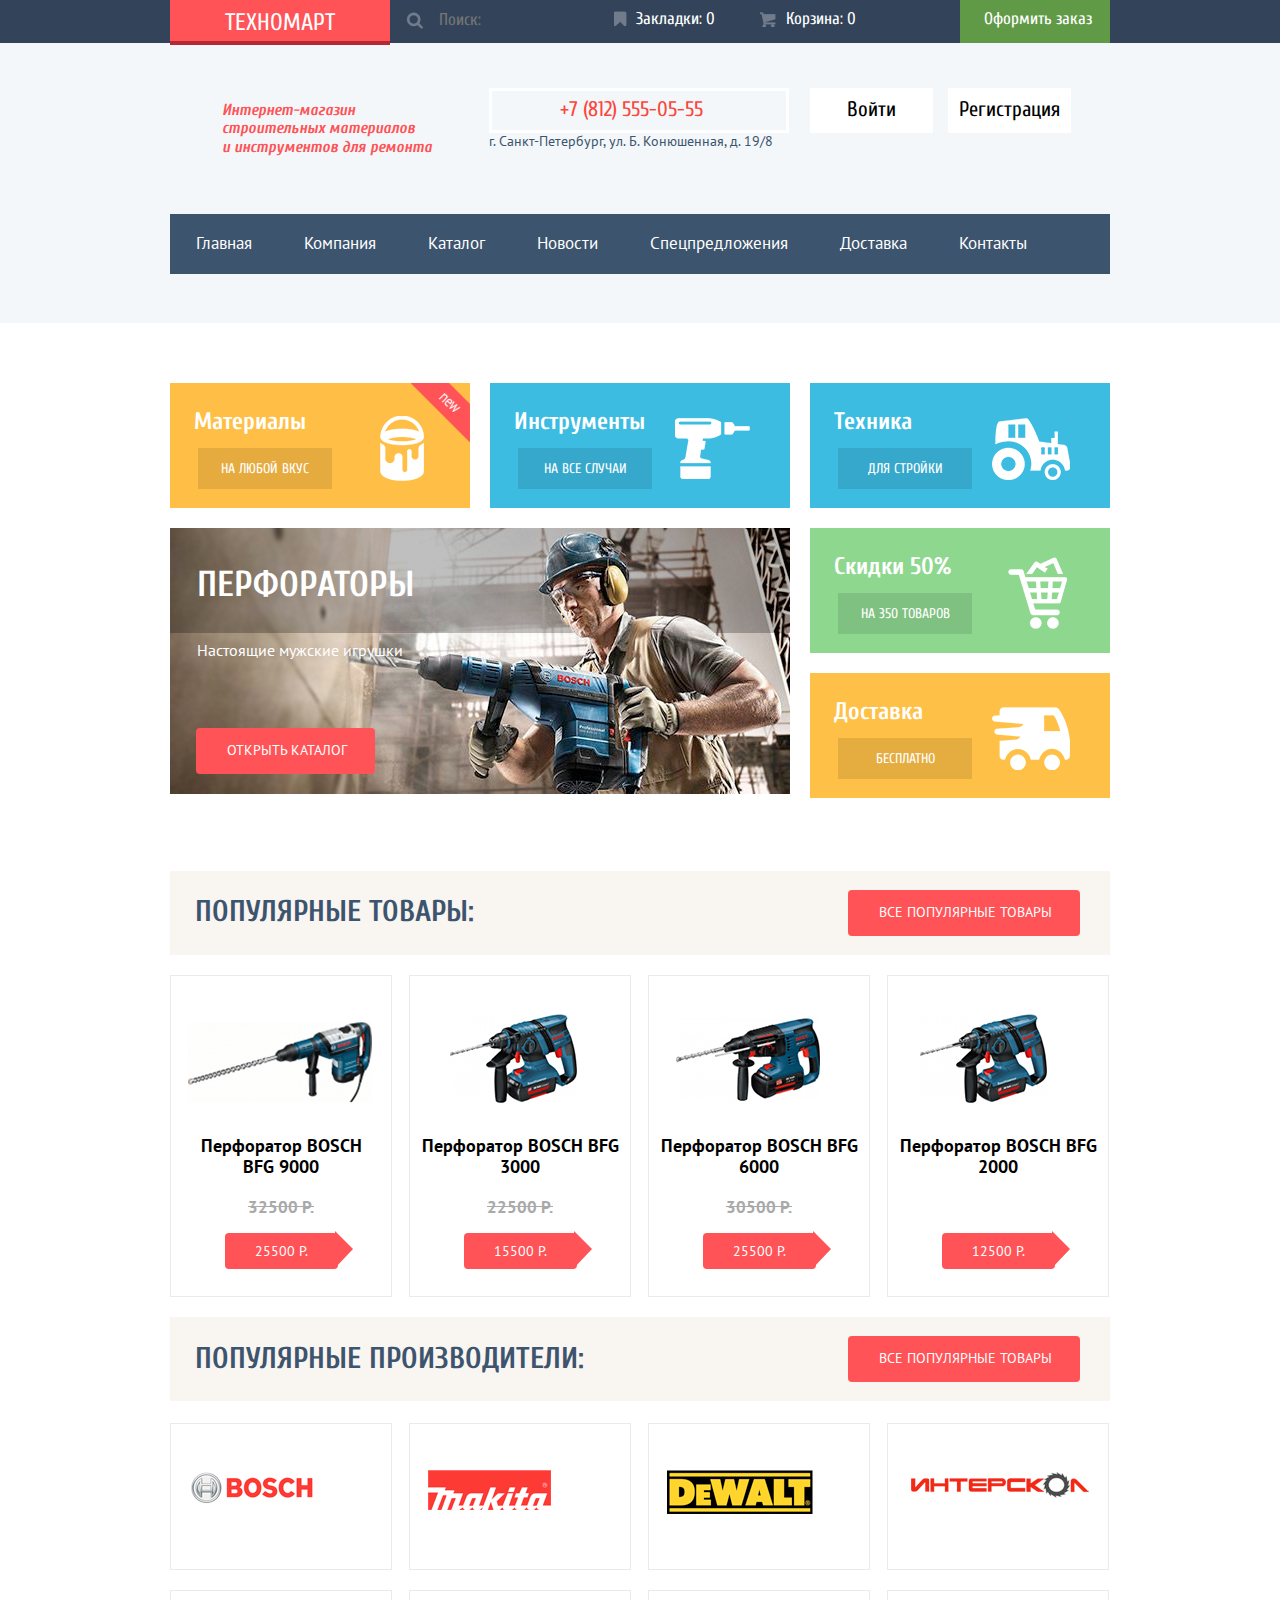
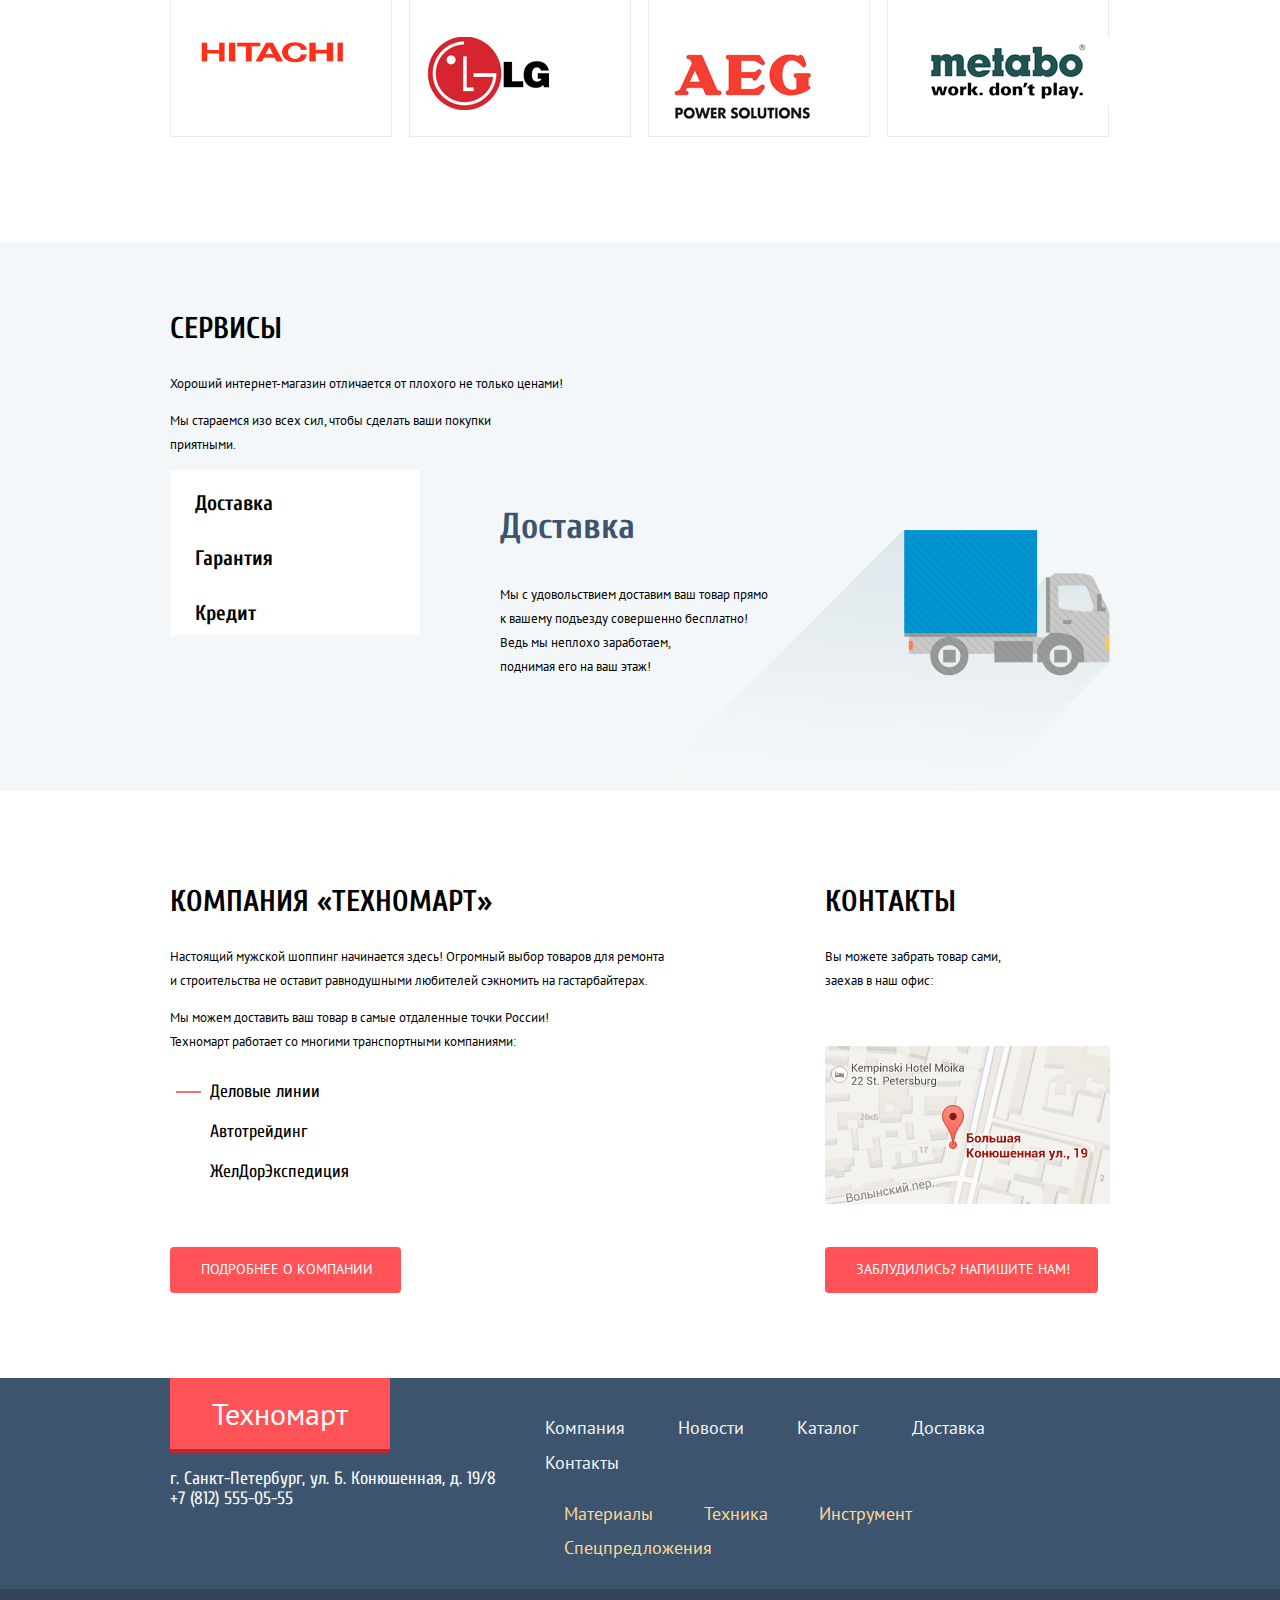
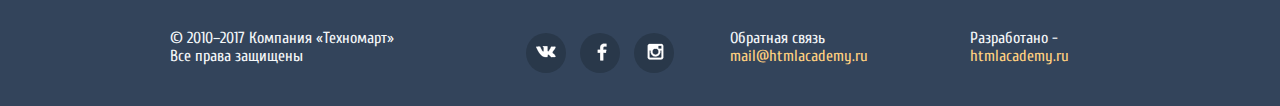
<file: technomart/index.html>
<!DOCTYPE html>
<html lang="ru">
 	<head>
	    <meta charset="utf-8">
	    <title>HTML Academy: Техномарт</title>
	    <link rel="stylesheet" href="css/normalize.css">
	    <link rel="stylesheet" href="css/style.css">
	   <link href="https://fonts.googleapis.com/css?family=Cuprum:400,400i,700,700i|PT+Sans:400,700&amp;subset=cyrillic" rel="stylesheet">
  	</head>
  	<body>
		<header class="header">
		    <div class="header__top clearfix">
		    	<div class="container">
			    	<a class="logo" href="#">Техномарт</a>
			      	<div class="header__search">
						<form action="#" method="get">
			              <input type="search" name="search" id="search" placeholder="Поиск:">
			              <label class="search-label" for="search"></label>
			            </form>
			      	</div>
			      	<div class="header__bookmarks">
			      		<a  href="#">Закладки: 0</a>
			      	</div>
			      	<div class="header__basket">
			      		<a href="#">Корзина: 0</a>
			      	</div>
			      	<div class="header__ordering">
			      		<a href="#">Оформить заказ</a>
			      	</div>
			    </div>
			</div>
		    <div class="header__bottom">
		    	<div class="container clearfix">
			     	<div class="header-info clearfix">
				        <div class="slogan">
				          <h2>Интернет-магазин <br> строительных материалов <br> и инструментов для ремонта</h2>
				        </div>
				        <div class="vcard">
				          <div class="vcard__tel">+7 (812) 555-05-55</div>
				          <div class="vcard__address">г. Санкт-Петербург, ул. Б. Конюшенная, д. 19/8</div>
				        </div>
				        <div class="account">
				          <a class="account__btn account__login" href="#">Войти</a>
				          <a class="account__btn account__reg" href="#">Регистрация</a>
				        </div>
			        </div>
			     
			     	<nav class="navigation">
				        <ul class="menu">
				          <li>	
				            <a href="index.html">Главная</a>
				          </li>
				          <li>
				            <a href="#">Компания</a>
				          </li>
				          <li>
				            <a href="catalog.html">Каталог</a>
				          </li>
				          <li>
				            <a href="#">Новости</a>
				          </li>
				          <li>
				            <a href="#">Спецпредложения</a>
				          </li>
				          <li>
				            <a href="#">Доставка</a>
				          </li>
				          <li>
				            <a href="#">Контакты</a>
				          </li>
				        </ul>
			     	 </nav>
			    </div>
			</div>
		</header>
		<section class="content">
			<div class="container">
				<div class="promo clearfix">
					
					<div class="promo__item promo__item--new promo__item--materials">
						<h3 class="promo__title">Материалы</h3>
						<a class="promo__link link" href="#">на любой вкус</a>
					</div>					
					<div class="promo__item promo__item--tool">
						<h3 class="promo__title">Инструменты</h3>
						<a class="promo__link link" href="#">на все случаи</a>
					</div>
					<div class="promo__item promo__item--tech">
						<h3 class="promo__title">Техника</h3>
						<a class="promo__link link" href="#">для стройки</a>
					</div>
					<div class="slider">
						<div class="slider__slides">
							<div class="slider__item">
								<div class="slider__info">
									<h3 class="slider__title">перфораторы</h3>
									<p class="slider__text">Настоящие мужские игрушки</p>
								</div>
								<img class="slider-img" src="img/slider1.jpg" width="620" height="266" alt="перфораторы">
								<a class="btn__slider btn" href="#">открыть каталог</a>
							</div>
							<div class="slider__item">
								<div class="slider__info">
									<h3 class="slider__title">Дрели</h3>
									<p class="slider__text">Соседям на радость!</p>
								</div>
								<img class="slider-img" src="img/slider2.jpg" width="620" height="266" alt="дрели">
								<a class="btn" href="#">открыть каталог</a>
							</div>
						</div>
						<div class="slider__arows">
						</div>
						<div class="slider_dots">
						</div>
					</div>
					<div class="promo__item promo__item--discount">
						<h3 class="promo__title">Скидки 50%</h3>
						<a class="promo__link link" href="#">на 350 товаров</a>
					</div>
					<div class="promo__item promo__item--delivary">
							<h3 class="promo__title">Доставка</h3>
							<a class="promo__link link" href="#">бесплатно</a>
						</div>
				</div>
				<section class="products">
					<div class="block-title clearfix">
						<h2>популярные товары:</h2>
						<a class="btn__block btn" href="#">все популярные товары</a>
					</div>
					<div class="goods">
						<article class="goods__item">
							<a class="goods__catalog" href="catalog.html">
								<img src="img/drill-1.jpg" alt="перфоратор bosh" width="218" height="157">
								<span class="goods__name">Перфоратор BOSCH<br> BFG 9000</span>
							</a>
							<span class="goods__price-old">32500 р.</span>
							<a class="btn" href="#"> 25500 р.</a>
						</article>
						<article class="goods__item">
							<a href="catalog.html">
								<img src="img/drill-2.jpg" alt="перфоратор bosh" width="218" height="157">
								<span class="goods__name">Перфоратор BOSCH BFG 3000</span>
							</a>
							<span class="goods__price-old">22500 р.</span>
							<a class="btn" href="#">15500 р.</a>
						</article>
						<article class="goods__item">
							<a href="catalog.html">
								<img src="img/drill-3.jpg" alt="перфоратор bosh" width="218" height="157">
								<span class="goods__name">Перфоратор BOSCH BFG 6000</span>
							</a>
							<span class="goods__price-old">30500 р.</span>
							<a class="btn" href="#">25500 р.</a>
						</article>
						<article class="goods__item">
							<a href="catalog.html">
								<img src="img/drill-4.jpg" alt="перфоратор bosh" width="218" height="157">
								<span class="goods__name">Перфоратор BOSCH BFG 2000</span>
							</a>
							<a class="btn btn-last" href="#">12500 р.</a>	
						</article>
					</div>
				</section>
				<section class="manufacturer">	
					<div class="block-title clearfix">
						<h2>популярные производители:</h2>
						<a class="btn__block btn" href="#">все популярные товары</a>
					</div>
					<div class="brands">
						<div class="brands-block">
							<img class="brands__item" src="img/bosch.png" alt="bosh" width="126" height="37">
						</div>
						<div class="brands-block">
							<img class="brands__item" src="img/makita.png" alt="makita" width="123" height="40">
						</div>
						<div class="brands-block">
							<img class="brands__item" src="img/dewalt.png" alt="dewalt" width="146" height="44">
						</div>
						<div class="brands-block">
							<img class="brands__item" src="img/interscol.png" alt="интерскол" width="184" height="32">
						</div>
						<div class="brands-block">
							<img class="brands__item" src="img/hitachi.png" alt="hitachi" width="169" height="31">
						</div>
						<div class="brands-block">
							<img class="brands__item" src="img/lg.png" alt="lg" width="121" height="73">
						</div>
						<div class="brands-block">
							<img class="brands__item" src="img/aeg.png" alt="aeg" width="151" height="96">
						</div>
						<div class="brands-block">
							<img class="brands__item" src="img/metabo.png" alt="metabo" width="204" height="69">
						</div>
					</div>
				</section>
			</div>
				<section class="services">
					<div class="container">
						<div class="services-discription">
							<h2 class="title-section">сервисы</h2>
							<p class="text">Хороший интернет-магазин отличается от плохого не только ценами!</p> 
							<p class="services__text text">Мы стараемся изо всех сил, чтобы сделать ваши покупки приятными.</p>
						</div>
						<div class="services__block">
							<div class="services__tabs clearfix">
								<input type="radio" id="check1" name="slides" checked>
								<input type="radio" id="check2" name="slides">
								<input type="radio" id="check3" name="slides">
								<div class="services__labels">
									<label for="check1">Доставка</label>
									<label for="check2">Гарантия</label>
									<label for="check3">Кредит</label>
								</div>
								<div class="services__content">
									<div class="services__content-item">
										<div class="services__text">
											<h3>Доставка</h3>
											<p class="text">Мы с удовольствием доставим ваш товар прямо<br>к вашему подъезду совершенно бесплатно!<br>Ведь мы неплохо заработаем,<br>поднимая его на ваш этаж!</p>
										</div>
										<img class="service__img" src="img/delivery.png" alt="доставка" width="468" height="261">
									</div>
									<div class="services__content-item">
										<div class="services__text">
											<h3>Гарантия</h3>
											<p class="text">Если купленный у нас товар поломается или заискрит,<br>
												а также в случае пожара, спровоцированного его возгаранием,  вы всегда можете быть уверены в нашей гарантии. Мы обменяем сгоревший товар на новый.<br>Дом уж восстановите как-нибудь сами.</p>
										</div>
										<img class="service__img" src="img/guarantee.png" alt="гарантия" width="389" height="283">
									</div>
									<div class="services__content-item">
										<div class="services__text">
											<h3>Кредит</h3>
											<p class="text">Залезть в долговую яму стало проще!<br>Кредитные консультанты придут вам на помощь.</p>
										</div>
										<a class="btn" href="#">отправить заявку</a>
										<img class="service__img" src="img/credit.png" alt="кредит" width="465" height="285">
									</div>
								</div>
							</div>
						</div>
					</div>
				</section>
				<section class="about">
					<div class="container">
						<div class="about-company">
							<h2 class="title-section">компания «техномарт»</h2>
							<p class="text-company text">Настоящий мужской шоппинг начинается здесь! Огромный выбор товаров для ремонта <br>и строительства не оставит равнодушными любителей сэкномить на гастарбайтерах.</p>
							<p class="text">Мы можем доставить ваш товар в самые отдаленные точки России!<br>
								Техномарт работает со многими транспортными компаниями: </p>
							<ul class="company__list">
								<li>Деловые линии</li>
								<li>Автотрейдинг</li>
								<li>ЖелДорЭкспедиция</li>
							</ul>
							<a class="btn" href="#">подробнее о компании</a>
						</div>
						<div class="contacts">
							<h2 class="title-section">контакты</h2>
							<p class="text">Вы можете забрать товар сами,<br>заехав в наш офис:</p>
							<a class="map-big" href="http://lorempixel.com/940/450/"><img class="map-small" src="img/map.png" alt="карта проезда" width="300" height="158"></a>
							<a class="btn-block btn" href="#">заблудились? напишите нам!</a>
						</div>
					</div>
				</section>
			
		</section>
		<footer class="footer">
			<div class="footer__top clearfix">
				<div class="container">
					<div class="footer__contacts">
	        			<div class="logo">
	        				<a href="#" >Техномарт</a>
	        			</div>
	        			<p>г. Санкт-Петербург, ул. Б. Конюшенная, д. 19/8<br>+7 (812) 555-05-55</p>
					</div>
					<div class="footer__navigation">
						<ul class="footer__menu">
							<li>
								<a href="#">Компания</a>
							</li>
							<li>
								<a href="#">Новости</a>
							</li>
							<li>
								<a href="#">Каталог</a>
							</li>
							<li>
								<a href="#">Доставка</a>
							</li>
							<li>
								<a href="#">Контакты</a>
							</li>
						</ul>
						<ul class="footer__menu footer__menu--yellow">
							<li>
								<a href="#">Материалы</a>
							</li>
							<li>
								<a href	="#">Техника</a>
							</li>
							<li>
								<a href="#">Инструмент</a>
							</li>
							<li>
								<a href="#">Спецпредложения</a>
							</li>
						</ul>
					</div>
				</div>
			</div>
			<div class="footer__bottom clearfix">
				<div class="container">
					<div class="footer-info">
						<div class="copyright">
							<p>© 2010–2017 Компания «Техномарт»<br>Все права защищены</p>
						</div>
						<div class="social">
							<a class="social__btn social__btn--vk" href="#">Вконтакте</a>
							<a class="social__btn social__btn--fb" href="#">Фейсбук</a>
							<a class="social__btn social__btn--ins" href="#">Инстаграм</a>
						</div>
						<div class="feedback">
							<p >Обратная связь
							<a class="footer__link footer__link--feedback" href="mailto:mail@htmlacademy.ru">mail@htmlacademy.ru</a></p>
						</div>
						<div class="developed">
							<p>Разработано -
							<a class="footer__link footer__link--developed" href="https://htmlacademy.ru/">htmlacademy.ru</a></p>
						</div>
					</div>
				</div>
			</div>
		</footer>
	</body>
</html>
</file>
<file: css/style.css>
h1 {
    text-align: center;
}
.works-block {
    display: flex;
    justify-content: center;
    align-content: stretch;
}
</file>
<file: carpets/css/style.css>
html,
body {
	margin: 0;
	padding: 0;
}

body {
	font-family: 'Exo 2', sans-serif;
	font-weight: 400;
	font-size: 16px;
	color: black;
	background: white;
}

a {
	text-decoration: none;
	color: #fff;
}

li {
	list-style: none;
}


.container {
	width: 1175px;
	margin: 0 auto;
	padding-left: 10px;
	padding-right: 10px;
}

.header {
	background-color: #e85a47;
}

.header_elements {
	display: flex;
	flex-direction: row;
	align-items: center;
	height: 92px;
}

.logo {
	margin-right: 30px;
}

.menu_header {
	display: flex;
	padding-left: 0;
}

.menu_header li {}

.menu_header li a:hover {
	background: #e87465;
}

.menu_header li a {
	display: block;
	font-size: 16px;
	height: 92px;
	line-height: 92px;
	padding-left: 15px;
	padding-right: 15px;
}

.menu_header li a.active {
	background: #e87465;
}

.menu_header li:last-child {
	margin-right: 45px;
}

.phone {
	position: relative;

	margin-left: auto;
	padding-left: 30px;
}

.phone a {
	display: block;
	font-size: 18px;
	border-bottom: 1px dashed #fff;
}

.phone a::before {
	content: '';
	position: absolute;
	background: #fff url('../img/phone.png') center no-repeat;
	width: 37px;
	height: 37px;
	top: 50%;
	transform: translateY(-50%);
	left: 0;
	margin-left: -35px;
	border-radius: 50%;
}

.basket {
	position: relative;
	margin-left: 90px;
	padding-left: 22px;
}

.basket a {
	border-bottom: 1px dashed #fff;
	font-size: 12px;
}

.basket a:before {
	content: '';
	position: absolute;
	background: url('../img/bag.png');
	width: 12px;
	height: 16px;
	top: 50%;
	transform: translateY(-50%);
	left: 0;
}

.login {
	position: relative;
	margin-left: 70px;
	padding-left: 22px;
}

.login a {
	border-bottom: 1px dashed #fff;
	font-size: 12px;
}

.login a:before {
	content: '';
	position: absolute;
	background: url('../img/user.png');
	width: 15px;
	height: 16px;
	top: 50%;
	transform: translateY(-50%);
	left: 0;
}

.brands_block {
	display: flex;
	flex-wrap: wrap;
}

.brands_item {
	position: relative;
	width: 290px;
	height: 165px;
	border: 1px solid #f9f7f7;
	text-align: center;

}

.brands_img {
	position: absolute;
	top: 50%;
	left: 50%;
	transform: translate(-50%, -50%);
}

.brands_text {
	text-transform: uppercase;
}

.feature {
	height: 125px;
	background-color: #f4f4f4;
}

.feature_section {
	display: flex;
	justify-content: space-between;

}

.feature_item {
	display: flex;
	align-items: center;
	align-content: center;
	justify-content: center;
	height: 125px;
	width: 250px;
}

.block_img {
	position: relative;
}

.feature_img {
	margin-right: 40px;
}

.feature_img::before {
	content: '';
	position: absolute;
	background: #e85a47 url(../img/feature/car.png) center no-repeat;
	border-radius: 50%;
	width: 66px;
	height: 66px;
	top: -30px;
	right: 22px;

}

.feature_text {
	font-size: 18px;
}

.percent::before {
	background: #e85a47 url(../img/feature/percentage.png) center no-repeat;
}

.price::before {
	background: #e85a47 url(../img/feature/price-tag.png) center no-repeat;
}

.fast::before {
	background: #e85a47 url(../img/feature/stopwatch.png) center no-repeat;
}

.item_title {
	font-size: 22px;
	font-weight: 400;
	text-transform: uppercase;
}

.new_all {
	display: flex;
	justify-content: space-between;
	flex-wrap: wrap;
}

.old_all {
	justify-content: space-around;
}

.block_container {
	display: flex;
	justify-content: space-between;
}

.block_name {
	display: flex;
	justify-content: space-between;
	flex-wrap: nowrap;
	align-items: center;
	width: 570px;
	height: 75px;
	margin-bottom: 15px;
	border: 1px solid #ecebeb;
}

.title_block {
	margin-left: 20px;
}

.category {
	display: flex;
	margin-right: 20px;
}

.category_text {
	width: 136px;
	height: 37px;
	text-transform: uppercase;
	font-size: 15px;
	background-color: #f0f0f0;
	border-radius: 3px;
	line-height: 35px;
	text-align: center;
}

.category_arrow {
	width: 36px; 
	height: 37px;
	background-color: #dad8d8;
	line-height: 40px;
}

.icon {
	display: inline-block;
	width: 1em;
	height: 1em;
	stroke-width: 0;
	stroke: currentColor;
	fill: #22201f;
	margin: 9px 7px;
  }



/* .category_arrow:before {
	position: absolute;
	content: '>';
	top: 6px;
	left: 13px;
} */




.item {
	position: relative;
	border: 1px solid #ecebeb;
	padding: 28px 14px 20px;
	box-sizing: border-box;
	flex-basis: 270px;
	margin-bottom: 50px
}

.item_old {
	flex-basis: 256px;
	padding-left: 8px;
	padding-right: 0;
	border: 1px solid #ecebeb;
	box-shadow: 0 0 0 #f9f7f7, 0 0 0 15px #f9f7f7,
	16px 0 0 #f9f7f7, 0 0 0 #f9f7f7;
	/* box-shadow: 0 20px 0 #f9f7f7, 0 0 0 19px #f9f7f7,
	19px 0 0 #f9f7f7, 0 -19px 0 #f9f7f7; */
}


.item_old:nth-child(2) {
	margin-right: 30px;
}

.item_name {
	position: absolute;
	display: flex;
	margin-top: 22px;
	padding: 0 17px;
	height: 33px;
	top: 0;
	left: -8px;
	background-color: #57c4fd;
	border-radius: 2px;
}

.item_name::before {
	content: '';
	position: absolute;
	top: 33px;
	left: 0;
	border: 4px solid transparent;
	border-top: 5px solid #57c4fd;
	border-right: 5px solid #57c4fd;
}

.item_name span {
	margin: auto;
	color: #fff;
	text-transform: uppercase;
	font-size: 12px;
}

.item_pic img {
	display: block;
	margin: auto;
}

.item_named {
	border-bottom: 2px solid #ecebeb;
	margin-bottom: 15px;
}

.item_named span {
	font-weight: 500;
	text-transform: uppercase;
}

.item_form {}

label.item_label {
	margin-right: 5px;
}

select.item_option {
	width: 93px;
	height: 34px;
	padding-left: 5px;
}

.price_available {
	display: flex;
	justify-content: left;
	position: relative;
	border-bottom: 2px solid #ecebeb;
	padding-bottom: 15px;
	margin-top: 15px;
	margin-bottom: 20px;
	font-size: 15px;
	line-height: 24px;
}

.price_available::before {
	content: '';
	position: absolute;
	border-right: 2px solid #ecebeb;
	right: 125px;
	top: 4px;
	bottom: 24px;
}

.item_price {
	margin-right: 60px;
}

.item_price span {
	font-weight: 600;
}

.item_available {}

.count_cart {
	display: flex;
	justify-content: space-around;
	max-width: 250px;
}

.count {
	display: flex;
	width: 104px;
}

.count_digit a {
	display: block;
	color: #22201f;
	line-height: 38px;
}

.count_digit {
	background-color: #efefef;
	width: 32px;
	text-align: center;
}

input.count_input {
	width: 40px;
	height: 38px;
	text-align: center;
	border: none;
	border-top: 1px solid #efefef;
	border-bottom: 1px solid #efefef;
}

button {
	display: inline;
	padding: 0;
	border: none;
	font: inherit;
	color: inherit;
	background-color: transparent;
}

.btn {
	display: inline-block;
	text-align: center;
	text-decoration: none;
	margin: 2px 0;
	border: solid 1px transparent;
	border-radius: 2px;
	padding: 0.5em 1em;
	color: #ffffff;
	background-color: #e85a47;
	outline: none;
}

.btn::-moz-focus-inner {
	border: none;
}

.btn:active {
	transform: translateY(1px);
	filter: saturate(150%);
}

.btn:hover {
	color: #9555af;
	border-color: currentColor;
	background-color: white;
}

.btn:focus {
	outline: none;
	box-shadow: 0 0 0 3px rgba(255, 105, 180, 0.5),
		0 0 0 1.5px rgba(255, 105, 180, 0.5);
}
.texts_news {
	margin-bottom: 70px;
}

.text_news {
	display: flex;
}

.block_text {
	width: 840px;
	text-align: justify;
	margin-right: 60px;
	color: #333333;
	
}

.block_text h1 {
	font-size: 22px;
}

.block_text p {
	font-size: 14px;
	font-weight: 300;
	line-height: 20px;	
}


.block_news h3 {
	font-size: 22px;
	font-weight: 300;
}

.news img {
	margin-bottom: -22px;
}

.news h4 {
	font-size: 16px;
	font-weight: 300;
}

.news_transition {
	width: 100%;
}

.footer {
	background-color: #1b1818;

}

.footer_block {
	display: flex;
	margin-bottom: 60px;
	
}

.footer_item {
	margin-right: 239px;
	margin-top: 65px;
}

.footer_item:nth-child(2) {
	margin-right: 150px;
}

.footer_header {
	color: #fff;
	font-size: 18px;
}

.footer_list {
	margin: 0;
	padding: 0;
}

.footer_list a {
	line-height: 30px;
	font-size: 16px;
}

.footer_tel {
	color: #e85a47;
}

.footer_text {
	color: #fff;
	font-size: 15px;
	line-height: 24px;
}

.social_links {
	padding: 0;
	margin: 0;
	display: flex;
	justify-content: space-between;
}

.social_link {
	fill: #2e2b2b;
}

.footer_hr {
	
	border: 1px solid #616161;;
}

.footer_copyright {
	display: flex;
	justify-content: center;
	padding: 35px 0;
}

.copyright_text {
	color: #fff;
	
}
</file>
<file: mebel/css/style.css>
body {
	font-family: 'PT Sans', Arial, sans-serif;
	font-weight: 400;
	font-size: 14px;
	color: black;
	background: white;
	margin: 0;
	padding: 0;
	background-color: white;
	box-sizing: border-box;
}

a {
	text-decoration: none;
}

.header {
	color: #000;
	margin-top: 15px;
}

.container {
	width: 1180px;
	margin: 0 auto;
}

.clearfix::after {
    content: "";
    display: table;
    clear: both;
}

.header-top {
	margin-bottom: 25px;
}

.header-logo {
	float: left;
}

.logo {
	height: 42px;
	font-size: 58px;
	font-weight: normal;
	color: #000;
	letter-spacing: -7px;
}

.char2 {
	color: #888888;
}
.char3 {
	color: #f39200;
}

.logo p {
	font-size: 12px;
	letter-spacing: 0;
	margin-top: -5px;
}

.header-phone {
	float: left;
	margin-left: 69px;
	margin-top: 25px;
	font-size: 12px;
}


.header-phone .text {
	color: #888;
}

.phone-two {
	margin-left: 55px;
}

.header-back-call {
	float: left;
	position: relative;
	margin-left: 70px;
	margin-top: 25px;
	border: 2px solid #f39200;
	border-radius: 15px;
	padding: 8px 15px 6px 40px;
}

.header-back-call a {
	color: #000;
}

.header-back-call:hover {
	background-color: #f39200;
}

.header-back-call a:hover {
	color: #fff;
}

.header-back-call:before {
	content: '';
	position: absolute;
	width: 18px;
	height: 18px;
	background: url(../img/sprite.png) no-repeat;
	background-position: -30px -399px;
	left: 12px;
}

/* Form */

@keyframes bounce {
  0%   {
    transform: translateY(-2000px);
  }
  70%  {
    transform: translateY(30px);
  }
  90%  {
    transform: translateY(-10px);
  }
  100% {
    transform: translateY(0);
  }
}

@keyframes shake {
  0%, 100% {
    transform: translateX(0);
  }
  10%, 30%, 50%, 70%, 90% {
    transform: translateX(-10px);
  }
  20%, 40%, 60%, 80% {
    transform: translateX(10px);
  }
}

form {
    width: 300px;
    margin: 0 auto;
    padding: 20px;
    background-color: #ffffff;
    border-radius: 10px;
    box-shadow: 0 0 10px #cccccc;
}

fieldset {
    padding: 10px;
    border: 1px solid #34495e;
    border-radius: 5px;
}

fieldset legend {
    color: #34495e;
    text-align: center;
}

label {
    display: block;
    margin-bottom: 5px;
}

input,
select {
    width: 95%;
    height: 24px;
    margin-bottom: 10px;
    padding: 2px 5px;
    font-family: "Roboto", sans-serif;
    border: 1px solid #cccccc;
    border-radius: 5px;
    vertical-align: middle;
}

select[multiple] {
    height: 60px;
}

input[type="submit"] { 
    display: inline-block;
    width: auto;
    height: auto;
    margin: 0 5px;
    padding: 6px 15px;
    color: #ffffff;
    background: #2c3e50;
    border: none;
    border-radius: 5px;
}



.buttons {
    margin-top: 10px;
    text-align: center;
}

button.btn {
	margin-top: 5px;
}

.modal-content {
	position: absolute;
	top: 193px;
	left: 50%;
	margin-left: -188px;
	display: none;
	box-shadow: 14px 22px 8px rgba(0, 0, 0, 0.3);
	z-index: 20;
}

.modal-content-show {
	display: block;
	animation: bounce 0.6s;
}

.modal-error {
  animation: shake 0.6s;
}

.modal-content-close {
  position: absolute;
  top: -8px;
  right: -24px;

  width: 22px;
  height: 22px;

  font-size: 0;

  background-color: transparent;
  border: 0;
  cursor: pointer;
}

.modal-content-close::before,
.modal-content-close::after {
	content: "";
	position: absolute;
	top: 10px;
	left: 2px;

	width: 19px;
	height: 3px;
	background-color: #d0d0d0;
	border-radius: 1px;
}

.modal-content-close::before {
	transform: rotate(45deg);
}

.modal-content-close::after {
  transform: rotate(-45deg);
}

/* Form end */

.navigation {
	float: right;
	margin-top: 33px;
	margin-left: 75px;
}

.menu {
	font-size: 0;
	margin: 0;
	padding: 0;
}

.navigation li {
	position: relative;
	display: inline-block;
	margin-right: 30px;
	vertical-align: top;
}

.navigation li a:after {
	content: '';
	position: absolute;
	width: 8px;
	height: 10px;
	background: url(../img/sprite.png) no-repeat;
	background-position: -42px -247px;
	top: 4px;
	right: -11px;
}

.navigation li:last-child {
	margin-right: 0;
}

.navigation li a {
	display: block;
	font-size: 14px;
	color: #000;
}

.navigation li a:hover {
	color: #f39200;
}

.header-cont {
	border-top: 1px solid #c2c2c2;
	margin-bottom: 29px;
	padding-top: 12px;
}

a.header-catalog:before {
	content: '';
	position: absolute;
	border-bottom: 2px solid #000;
	border-top: 7px double #000;
	width: 24px;
	height: 3px;
	left: 0;
	top: 2px;
}

.header-catalog {
	position: relative;
	float: left;
	padding-left: 35px;
	color: #000;
}

.mail-adress {
	float: right;
	position: relative;
	margin-left: 63px;
	color: #888888;
}

.mail-adress a {
	color: #888888;
}

.mail-adress:before{
	content: '';
	position: absolute;
	background: url(../img/sprite.png) no-repeat;
	margin-left: -31px;
}

.placeholder-cont:before {
	content: '';
	width: 16px;
	height: 20px;
	background-position: -34px -337px;
}

.mail-cont:before {
	content: '';
	width: 20px;
	height: 16px;
	background-position: -5px -399px;
}

/* .wrap {
	position: relative;
	margin: 0 auto;
	width: 1440px;
	height: 440px;
} */

.slides {
	position: relative;
	margin: 0 auto;
	width: 1440px;
	height: 440px;
}

/* .wrap > input {
	display: none;
}

.slider {
	background-color: #333;
	height: inherit;
	overflow: hidden;
	position: relative;
	width: inherit;
}
.slides {
	height: inherit;
	opacity: 0;
	position: absolute;
	width: inherit;
	z-index: 0;
} */
/* 
.img1 {
	background-image: url(../img/slider1.jpg)
}

.img2 {
	background-image: url(../img/slider2.jpg)
}
.img3 {
	background-image: url(../img/slider3.jpg)
}

.wrap .control {
	position: absolute;
	margin-left: -50px;
	left: 50%;
	bottom: 16px;
	z-index: 10;
}

.wrap label {
	cursor: pointer;
	display: inline-block;
	height: 12px;
	margin: 10px;
	position: relative;
	width: 12px;
	border-radius: 50%;
}

.wrap label:after {
	border: 1px solid #000;
	content: " ";
	display: block;
	height: 14px;
	left: -2px;
	position: absolute;
	top: -2px;
	width: 14px;
	border-radius: 50%;
}

#point1:checked ~ .control label:nth-of-type(1),
#point2:checked ~ .control label:nth-of-type(2),
#point3:checked ~ .control label:nth-of-type(3) {
	background: #f4980d;
}


#point1:checked ~ .slider > .img1,
#point2:checked ~ .slider > .img2,
#point3:checked ~ .slider > .img3 {
 opacity: 1;
 z-index: 1;
}

.slides {
	height: inherit;
	opacity: 0;
	position: absolute;
	width: inherit;
	z-index: 0;
	-webkit-transform: scale(1.5);
	-moz-transform: scale(1.5);
	-o-transform: scale(1.5);
	transform: scale(1.5);
	-webkit-transition: transform ease-in-out .5s, opacity ease-in-out .5s;
	-moz-transition: transform ease-in-out .5s, opacity ease-in-out .5s;
	-o-transition: transform ease-in-out .5s, opacity ease-in-out .5s;
	transition: transform ease-in-out .5s, opacity ease-in-out .5s;
}

#point1:checked ~ .slider > .img1,
#point2:checked ~ .slider > .img2,
#point3:checked ~ .slider > .img3{
 	opacity: 1;
	z-index: 1;
	-webkit-transform: scale(1);
	-moz-transform: scale(1);
	-o-transform: scale(1);
	transform: scale(1);
} */

.slider-text {
	margin-top: -375px;
}

.slider-text h2 {
	font-size: 36px;
	color: #fff;
	margin-bottom: 20px;
}

a.button-more {
	display: inline-block;
	color: #fff;
	font-size: 16px;
	border: 1px solid #f39200;
	background-color: #f39200;
	border-radius: 16px;
	padding: 7px 49px;
	margin-top: 11px;
}

.capabilities {
	margin-bottom: 18px;
}

.cap {
	margin-left: 190px;
}

.cap-list .cap-item {
	position: relative;
	display: inline-block;
	width: 112px;
	margin-right: 125px;
	margin-left: 60px;
	font-size: 18px;
}

.cap-list a {
	color: #000;
}

.cap-list .cap-item:last-child {
	margin-right: 0;
}

.cap-item:before {
	content: '';
	position: absolute;
	left: -50px;
	background: url(../img/sprite.png) no-repeat;
}

.cap-list a:hover{
	color: #f39200;
}

.stairs:before {
	width: 40px;
	height: 30px;
	background-position: -5px -157px;
}

.door:before {
	width: 32px;
	height: 40px;
	background-position: -5px -247px;
}

.chair:before {
	width: 24px;
	height: 40px;
	background-position: -5px -337px;
}

.lamp:before {
	width: 26px;
	height: 40px;
	background-position: -5px -292px;
}

.about {
	border-top: 1px solid #c2c2c2;
	-margin-bottom: 42px;
}

.title {
	background-color: #fff;
}

.title h2 {
	text-align: center;
	font-size: 24px;
	margin: 0;
}

.text-title {
	padding: 41px 0 15px 0;
}

.features {
	margin-top: 54px;
}

.features-block {
	margin-bottom: 70px;
}

.features-block li {
	display: inline-block;
	list-style: none;
	width: 122px;
	text-align: center;
}

.feateres-title {
	margin-bottom: 100px;
}

.feateres-title h2 {
	font-size: 14px;
}

.features-item {
	position: relative;
	font-size: 16px;
	margin: -9px 161px 0 24px;
}

.features-item:last-child {
	margin-right: 0;
}

.features-item:before {
	content: '';
	position: absolute;
	background: url(../img/sprite.png) no-repeat;
	bottom: 47px;
	left: 36px;
}

.scale:before {
	width: 50px;
	height: 42px;
	background-position: -5px -110px;
}

.screwdriver:before{
	width: 50px;
	height: 50px;
	background-position: -5px -55px;
}

.calendar:before {
	width: 50px;
	height: 50px;
	background-position: -5px 0;
}

.leaf:before {
	width: 36px;
	height: 50px;
	background-position: -5px -192px;
}

.types {
	margin-bottom: -11px;
}

.types-wrap {
	margin-top: 60px;
	margin-bottom: 50px;
	border-top: 1px solid #c2c2c2;
}

.types-stairs {
	display: inline-block;
	width: 380px;
	vertical-align: top;
	margin-right: 16px;
}

.types-stairs:last-child {
	margin-right: 0;
}

.types-stairs h3 {
	font-size: 14px;
}

.types-stairs p {
	height: 95px;
	overflow: hidden;
	margin-bottom: 5px;
}

.read-more {
	padding-top: 3px;
	color: #f39200;
}

.stairs-order {
	margin-bottom: 35px;
}

.numbers {
	text-align: center;
}

.numbers ul {
	margin: 0;
	padding: 0;
}

.numbers li {
	list-style: none;
	display: inline-block;
	margin-right: 46px;
	text-align: left;
	width: 119px;
	vertical-align: top;
	margin-bottom: 55px;
}

.numbers li:last-child {
	margin-right: 0;
}

.numbers-block{
	position: relative;
	width: 50px;
	height: 50px;
	line-height: 50px;
	font-size: 36px;
	color: #888888;
	text-align: center;
	border: 1px solid #f5a123;
	border-radius: 100px;
	margin-bottom: 15px;
}

.numbers-block::after{
	content: '';
	position: absolute;
	border: 1px dashed #cdcdcd;
	width: 109px;
	left: 54px;
	top: 25px;
}

.numbers li:last-child .numbers-block::after {
	content: '';
	border: none;
}

.product {
	border-top: 1px solid #c2c2c2;
	background-color: #ebebeb;
}

.product-title {
	padding-top: 19px;
	padding-bottom: 23px;
}

.product-block {
	padding-top: 35px;
	padding-bottom: 52px;
	display: inline-block;
	margin-right: 13px;
}

.product-img {
	margin-bottom: 13px;
}

.product-text {
	font-weight: bold;
	margin-bottom: 10px;
}

.product-block a {
	color: #f29922;
	text-decoration: underline;
}

.white {
	height: 50px;
}

.footer {
	background-color: #ebebeb;
	position: relative;
	padding-bottom: 12px;
}

.footer-block {
	display: inline-block;
	vertical-align: top;
}

.footer-block-one {
	margin-right: 127px;
}

.footer-block-two {
	margin-right: 31px;
}

.footer-block-three {
	margin-right: 89px;
}

.footer-block-four {
	width: 222px;
	margin-right: 152px;
}

.footer-block-five {
	vertical-align: bottom;
}

.footer-title {
	margin-bottom: 25px;
	color: #f39200;
	font-size: 16px;
}

.footer-list {
	margin: 0;
	margin-left: 12px;
	padding: 0;
}

.footer-list li {
	list-style: none;
}

.footer-link {
	color: #000;
	text-decoration: underline;
	text-decoration-color: #adadad;
	line-height: 20px;
}

.footer-logo-btn {
	float: right;
}

.footer-block-btn {
	text-align: center;
	margin-left: -39px;
}

.footer-btn {
	display: inline-block;
 	background: #888888;
 	padding: 10px 15px;
 	margin: 10px;
}

.footer-btn a{
	color: white;
	text-decoration: none;
}

.copyright p{
	text-align: center;
	padding-top: 12px;
	color: #888;
}
</file>
<file: technomart/css/style.css>
html, body {
	margin: 0;
	padding: 0;
}
body {
	font-family: 'PT Sans', Arial, sans-serif;
	font-weight: 400;
	color: black;
	background: white;
}

h1,h2, h3 {
	font-family: Cuprum, Arial, sans-serif;
	font-weight:700;
	font-style:normal;
}
a {
	text-decoration: none;
}


.container {
	width: 940px;
	margin: 0 auto;
	padding-left: 10px;
	padding-right: 10px;
}
/*
.container:after{
 	content: '';
     clear: both;
     display: table;
}
*/
.clearfix:after {
	content: '';
    clear: both;
    display: table;
}

.header__top {
	min-height: 42px;
	background: #33445a;
	font-family: Cuprum, Arial, sans-serif;
	font-size: 17px;
}

.logo {
	position: relative;
	float: left;
	width: 220px;
	text-align: center;
	color: #fff;
	background: #ff5357;
}

a.logo {
	
	font-size: 24px;
	text-transform: uppercase;
	line-height: 24px;
	padding: 11px 0 7px 0;
	
}

.logo:after {
	position: absolute;
    content: '';
    left: 0px;
    top: 41px;
    width: 220px;
    height: 4px;
    background: #b52933;
}

.header__search {
	position: relative;
	float: left;
	width: 222px;	
}

input[type=search] {
	width: 100%;
	padding: 11px 0 12px 49px;
    font-size: 17px;
    line-height: 18px;
    font-weight: 400;
    font-style: normal;
    font-family: Cuprum, Arial, sans-serif;
    color: #fff;
    background-color: #33445a;
    border: none;
    cursor: pointer;
}

input[type=search]:focus {
	background: #fff;
	color: #000;
	outline: none;
}

label.search-label {
	position: absolute;
    top: 12px;
    left: 12px;
    width: 21px;
    height: 17px;
    background: url("../img/sprite.png") no-repeat;
    background-position: 4px -2px;
    opacity: 0.3;
    cursor: pointer;
}

input[type=search]:focus+label {
	background: url("../img/sprite.png") no-repeat;
	background-position: 4px -35px;
	opacity: 1;
}

label.search-label:hover {
	 opacity: 1;
}

label.search-label:active {
	opacity: 0.3;
}

label.search-label:focus {
	background-position: 4px -35px;
}

.header__bookmarks, .header__basket, .header__ordering {
	width: 108px;
	padding: 9px 18px 14px 24px;
}

.header__bookmarks {
	float: left;
	position: relative;
}

.header__bookmarks:before {
	content: '';
	position: absolute;
	top: 10px;
    left: 2px;
    width: 21px;
    height: 17px;
    background: url("../img/sprite.png") no-repeat;
    background-position: -60px -2px;
    opacity: 0.3;
    cursor: pointer;
}

.header__bookmarks:hover:before {
	opacity: 1;
}

.header__bookmarks:active:before {
	opacity: 0.5;
}

.header__basket {
	float: left;
	position: relative;
}

.header__basket:before {
	content: '';
	position: absolute;
	top: 10px;
    left: -2px;
    width: 21px;
    height: 17px;
    background: url("../img/sprite.png") no-repeat;
    background-position: -28px -2px;
    opacity: 0.3;
    cursor: pointer;
}

.header__basket:hover:before {
	opacity: 1;
}

.header__basket:active:before {
	opacity: 0.5;
}

.header__ordering {
	float: right;
	background: #619a47;
}

.header__ordering:hover {
	background: #5fbb2d;
}

.header__bottom {
	min-height: 280px;
	background-color: #f3f7f9;
	margin-bottom: 60px;
}

.header__bookmarks a,  .header__basket a, .header__ordering a{
	color: #fff;
}

.header-info {
	padding-top: 45px;
	padding-bottom: 45px;
}

.slogan {
	float: left;
	width: 247px;
	padding-left: 52px;
}

.slogan h2 {
	font-size: 16px;
	font-style: italic;
	color: #ff5357;
}

.vcard {
	float: left;
	width: 300px;
	padding-left: 20px;
}
.vcard__tel {
	font-family: Cuprum, Arial, sans-serif;
	border: 3px solid #fff;
	color: #fb463c;
	height: 33px;
	padding-top: 6px;
	padding-left: 68px;
}

.vcard__address {
	font-size: 14px;
	color: #3d546e;
}

.account{
	font-family: Cuprum, Arial, sans-serif;
	float: right;
	width: 300px;
	padding-left: 20px;
}

.vcard__tel, .account {
	font-size: 21px;
}

.account__btn {
	display: inline-block;
	width: 123px;
	height: 36px;
	padding-top: 9px;
	margin-right: 10px;
	color: #000;
	text-align: center;
	background: #fff;
}


.navigation {
	background: #3d546e;
}

.menu {
	margin: 0;
	padding: 0;
	font-size: 0;
}

.navigation li{
	display: inline-block;
	vertical-align: top;
}

.navigation li a {
	display: block;
	font-size: 17px;
	padding: 20px 26px;
	color: #fff;
}

.navigation li a:hover {
	background: #293449;
}

.navigation li a:active {
	background: #1d2739;
}

.promo {
	margin-bottom: 53px;
}

.promo__item {
	position: relative;
	float: left;
	width: 300px;
	height: 125px;
	margin-bottom: 20px;
}

.promo__item--new:after {
	content: '';
	position: absolute;
	top: 0;
	right: 0;
	width: 59px;
	height: 59px;
	background: url("../img/new.png") 82% 56% no-repeat;
}

.promo__item--materials {
	background: url(../img/layer92.png) 82% 56% no-repeat #ffbf47;
}

.promo__item--tool {
	background: url(../img/layer96.png) 82% 56% no-repeat #3dbce2;
}

.promo__item--tech {
	background: url(../img/layer95.png) 82% 56% no-repeat #3dbce2;
}

.promo__item--discount {
	background: url(../img/layer100.png) 82% 56% no-repeat #8ed78f;
}

.promo__item--delivary {
	background: url(../img/layer101.png) 82% 56% no-repeat #ffc047;
}

.promo__item:nth-child(1), .promo__item:nth-child(2){
	margin-right: 20px;
}

.promo__title{
	font-size: 24px;
	margin: 25px 0 23px 24px;
	color: #fff;
}

a.promo__link {
	display: inline-block;
	font-family: Cuprum, Arial, sans-serif;
	font-size: 14px;
	text-transform: uppercase;
	text-align: center;
	width: 134px;
	line-height: 41px;
	margin: -10px 0 0 28px;
	color: #fff;
	background: rgba(0,0,0,.1);
}

// .materials {
// 	background: #ffbf47;
// }

// .materials:after {
// 	content: '';
// 	position: absolute;
// 	top: 0;
// 	right: 0;
// 	width: 60px;
// 	height: 59px;
// 	background: url("../img/new.png")
// }

.discount {
	background: #8ed78f;
}

.slider {
	float: left;
	width: 620px;
	margin-right: 20px;
}

.slider__item {
	position: relative;
}

.slider__item:last-child {
	display: none;
}

.slider__info {
	position: absolute;
	margin-left: 27px;
	color: #fff;
}

.slider__title {
	font-size: 36px;
	text-transform: uppercase;
}

.slider__item a.btn {
	position: absolute;
	bottom: 23px;
	left: 26px;
}

.block-title{
	background: #f9f5f0;
}

.block-title__row {
	padding-top: 10px;
}

.block-title h2 {
	float: left;
	margin-left: 25px;
	font-size: 30px;
	color: #3d546e;
	text-transform: uppercase;
}

.btn {
	font-size: 14px;
	color: #fff;
	background: #ff5357;
	padding: 14px 28px 16px 31px;
	border-radius: 4px;
	text-transform: uppercase;
}

.btn:hover {
	background: #cc333d;
}
.btn:active {
	background: #bc2e39;
}

.btn__block {
	float: right;
	// top: 23px;
	right: 24px;
	margin-top: 19px;
	margin-right: 30px;
}

.goods {
	margin-top: 20px;
	margin-bottom: 20px;
}

.goods__item {
	display: inline-block;
	position: relative;
	vertical-align: top;
	width: 220px;
	height: 320px;
	margin-right: 13px;
	text-align: center;
	border: 1px solid #eaeaea;
}

.goods__item:last-child {
	margin-right: 0;
}
.goods__name {
	display: inline-block;
	font-family: 'PT Sans', Arial, sans-serif;
	font-size: 18px;
	font-weight: bold;
	color: #000;
	padding-bottom: 20px;
}

.goods__price-old {
	display: block;
	font-size: 17px;
	font-weight: bold;
	text-decoration: line-through;
	text-transform: uppercase;
	color: #a9a9a9;
}

.goods__item .btn {
	display: inline-block;
	padding: 10px 30px 10px 30px;
	margin-top: 16px;
}

// .goods__item .btn:last-child {
// 	margin-top: 35px;
// }

.goods__item .btn-last {
	margin-top: 35px;
}

.goods__item .btn:after {
	content: '';
	position: absolute;
	bottom: 28px;
	right: 38px;
	width: 0;
	height: 0;
	border-top: 18px solid transparent;
	border-bottom: 19px solid transparent;
	border-left: 18px solid #ff5357;
}

.goods__item .btn:after:hover {
	border-left: 18px solid #cc333;
}

.brands {
	margin-top: 22px;
	margin-bottom: 85px;
}

.brands-block {
	display: inline-block;
	vertical-align: top;
	border: 1px solid #eaeaea;
	width: 220px;
	height: 145px;
	margin-right: 13px;
	margin-bottom: 20px;
}

.brands__item {
	padding-top: 46px;
	padding-left: 18px;
}

.brands-block:nth-child(4), .brands-block:nth-child(8) {
	margin-right: 0;
}

.services {
	background: #f3f7f9;
}

.title-section {
	font-size: 30px;
	text-transform: uppercase;
	padding-top: 70px;
}

.services__labels {
	width: 250px;
	float: left;
}

.services__labels label {
	display: block;
	font-family: Cuprum, Arial, sans-serif;
	font-weight: bold;
	font-size: 21px;
	padding: 21px 0 10px 25px;
	background: #fff;
}

.services__content {
	overflow: hidden;
	padding-left: 80px;
}

.services__content-item {
	position: relative;
	min-height: 285px;
	display: none;
}

.services__block input[type="radio"] {
	display: none;
}

#check1:checked ~ .services__content 
.services__content-item:nth-child(1) {
	display: block;
}

#check2:checked ~ .services__content 
.services__content-item:nth-child(2) {
	display: block;
}

#check3:checked ~ .services__content 
.services__content-item:nth-child(3) {
	display: block;
}

.services__text h3{
	font-size: 36px;
	color: #3d546e;
}

.text {
	font-size: 13px;
	line-height: 24px;
}

.services__text {
	width: 380px;
}

.services__content-item a {
	display: inline-block;
	margin-top: 30px;
}

.service__img {
	position: absolute;
	right: 0;
	bottom: 0;
}

.about {
	margin-bottom: 85px;
}

.about-company {
	float: left;
	width: 540px;
}

.company__list {
	position: relative;
	font-family: Cuprum, Arial, sans-serif; 
	font-size: 18px;
	line-height: 40px;
	color: #000;
	list-style-type: none;
}

.company__list li:before {
	content: '';
	position: absolute;
	top: 19px;
	left: 6px;
	width: 25px;
	height: 2px;
	background: #ff716f;
}

.about-company a {
	display: inline-block;
	margin-top: 37px;
}

.contacts {
	overflow: hidden;
	padding-left: 115px;
}

.contacts a {
	display: inline-block;
	margin-top: 40px;
}

.btn-block {
	display: block;
}

.footer__top {
	background: #3d546e;
}

.footer__contacts {
	float: left;
	width: 330px;
}

.footer .logo {
	font-size: 30px;
	padding: 19px 0 19px 0;
}

.footer .logo a {
	color: #fff;
}

.footer .logo:after {
	top: 71px;
}

.footer p {
	float: left;
	font-family: Cuprum, Arial, sans-serif;
	color: #f3f7f9;
}

.footer__top p {
	font-size: 18px;
}

.footer__navigation {
	float: right;
	width: 610px;
	margin-top: 24px;
}

.footer__menu li {
	display: inline-block;
	list-style-type: none;
	font-size: 18px;
	padding-right: 44px;
	padding-left: 5px;
	margin-bottom: 14px;
}

.footer__menu li:last-child {
	padding-right: 0;
}

.footer__menu li a {
	color: #f3f7f9;
}

.footer__menu li a:hover {
	text-decoration: underline;
}

.footer__menu li a:active {
	opacity: 0.5;
}


.footer__menu--yellow li {
	padding-left: 24px;
	padding-right: 23px;
}

.footer__menu--yellow li a {
	color: #ffda96;
}

.footer__bottom {
	background: #33445b;
	font-size: 0;
}

.footer-info {
	padding-top: 24px;
	padding-bottom: 24px;
}

.copyright {
	display: inline-block;
	width: 300px;
	font-size: 16px;
}

.social {
	display: inline-block;
	width: 220px;
	margin-left: 20px;
	font-size: 16px;
	text-align: center;
	vertical-align: top;
	padding-top: 20px;
	
}

.social__btn {
	display: inline-block;
	vertical-align: top;
	width: 40px;
	height: 40px;
	font-size: 0;
	margin: 0 5px;
	background-color: #29384a;
	text-decoration: none;
	border-radius: 20px;
	background: #29384a url("../img/sprite.png") no-repeat center;
}

.social__btn:hover {
	background-color: #ee3643;
}

.social__btn:active {
	background-color: #ee3643;
}

.social__btn--vk {
	background-position: -194px -56px;
}

.social__btn--fb {
	background-position: -232px -56px;
}

.social__btn--ins {
	background-position: -278px -56px;
}
.feedback {
	display: inline-block;
	width: 220px;
	margin-left: 20px;
	font-size: 16px;
}

.footer__link {
	color: #ffd180;
}

.footer__link:hover {
	text-decoration: underline;
}

.footer__link:active {
	color: #ee3643;
}

.developed {
	display: inline-block;
	width: 140px;
	margin-left: 20px;
	font-size: 16px;
}
</file>
